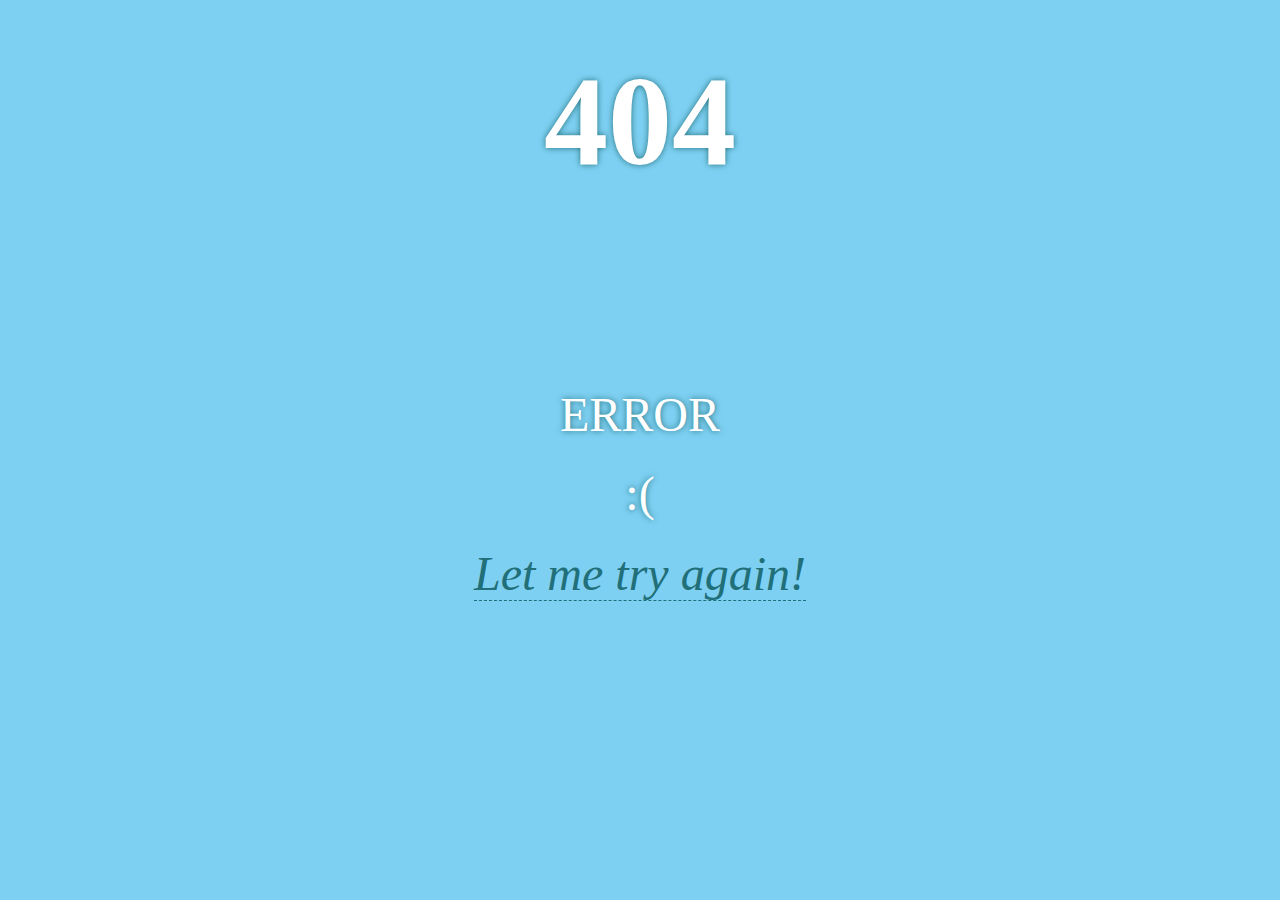
<file: Error 1.html>
<!DOCTYPE html>
<html lang="en">
<head>
    <meta charset="UTF-8">
    <meta name="viewport" content="width=device-width, initial-scale=1.0">
    <title>Document</title>
    <link rel="stylesheet" href="error1.css">
</head>
<div class="wrapper">
    <div class="box">
    <h1>404</h1>
    <p>ERROR</p>
    <p>&#58;&#40;</p>
    <p><a href="home.html">Let me try again!</a></p>
    </div>
    </div>
    </html>
</file>
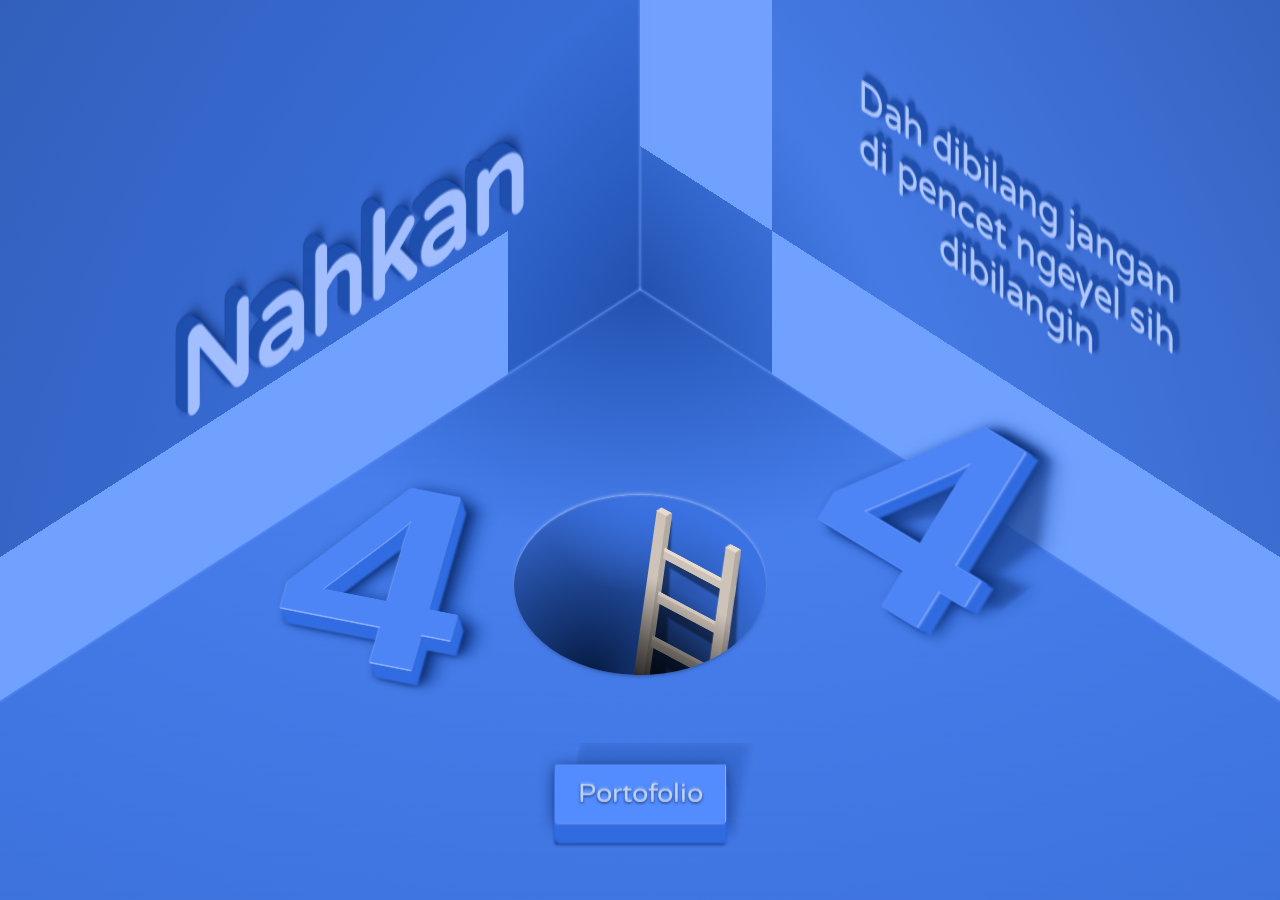
<file: Error dont press.html>
<!DOCTYPE html>
<html lang="en">
<head>
    <meta charset="UTF-8">
    <meta name="viewport" content="width=device-width, initial-scale=1.0">
    <title>404 error</title>
    <link rel="stylesheet" href="error dont.css">
	
</head>
<body>
    
</body>
</html>
<div class="room">
	<div class="cuboid">
		<div class="side"></div>
		<div class="side"></div>
		<div class="side"></div>
	</div>
	<div class="oops">
		<h2>Nahkan</h2>
		<p>Dah dibilang jangan di pencet ngeyel sih dibilangin</p>
	</div>
	<div class="center-line">
		<div class="hole">
			<div class="ladder-shadow"></div>
			<div class="ladder"></div>
		</div>
		<div class="four">4</div>
		<div class="four">4</div>
		<div class="btn">
			<a href="home.html">Portofolio</a>
		</div>
	</div>
</div>
</file>
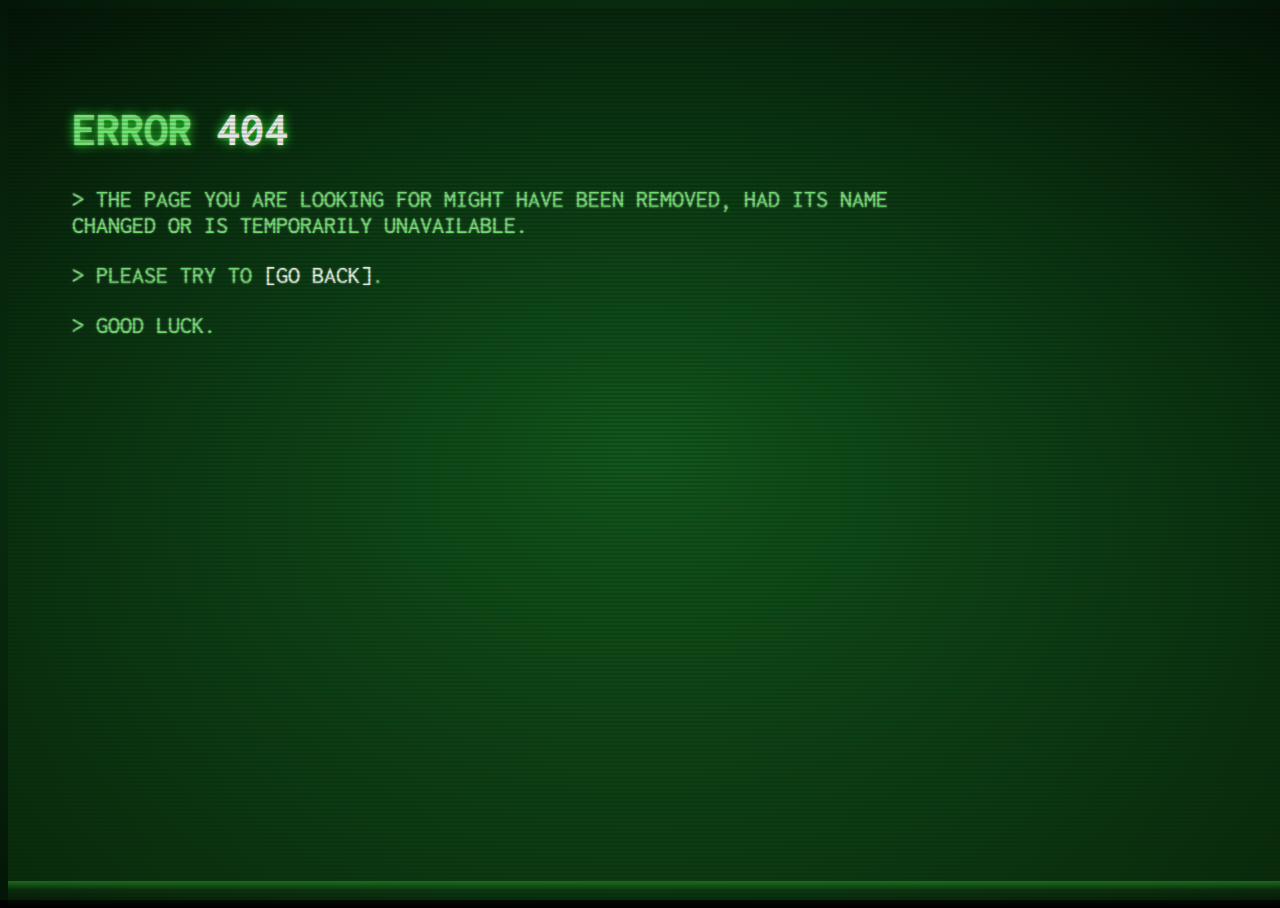
<file: error2.html>
<!DOCTYPE html>
<html lang="en">
<head>
    <meta charset="UTF-8">
    <meta name="viewport" content="width=device-width, initial-scale=1.0">
    <title>ERROR</title>
    <link rel="stylesheet" href="error2.css">
</head>

<div class="noise"></div>
<div class="overlay"></div>
<div class="terminal">
  <h1>Error <span class="errorcode">404</span></h1>
  <p class="output">The page you are looking for might have been removed, had its name changed or is temporarily unavailable.</p>
  <p class="output">Please try to <a href="home.html">go back</a></a>.</p>
  <p class="output">Good luck.</p>
</div>
</html>
</file>
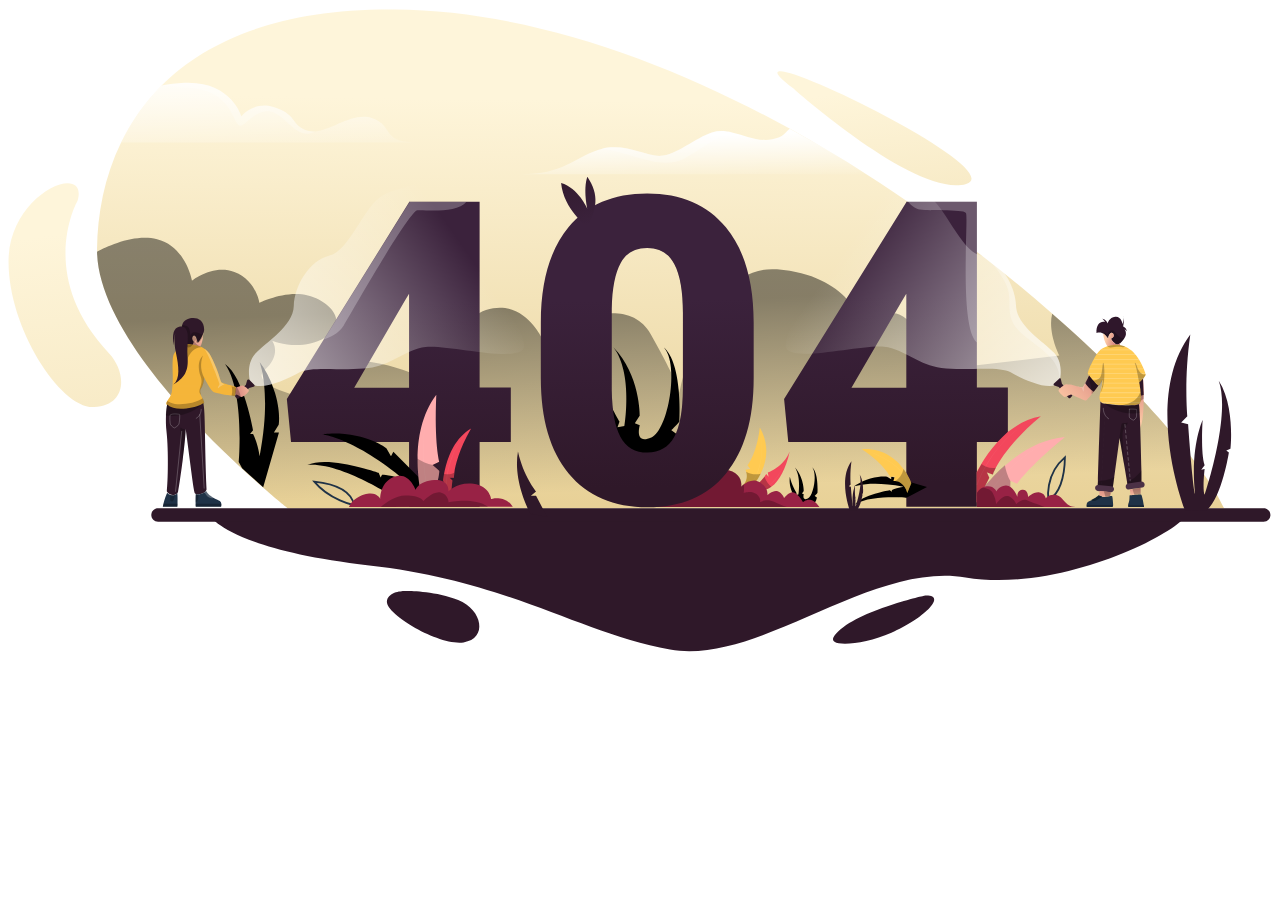
<file: Error3.html>
<!DOCTYPE html>
<html lang="en">
<head>
    <meta charset="UTF-8">
    <meta name="viewport" content="width=device-width, initial-scale=1.0">
    <title>ERROR</title>
<link rel="stylesheet" href="Error3.css">
<link rel="stylesheet" href="Error.js">
</head>

<a target="_blank" href="home.html">
    <div class="container">
    <div class="row">
      <div class="col-sm-12 col-md-12 mt-5 mb-5">
        <svg width="100%" height="auto" viewBox="0 0 636 324" fill="none" xmlns="http://www.w3.org/2000/svg">
  <g id="OBJECTS">
  <g id="Group">
  <path id="Vector" d="M101.3 255.2C101.3 255.2 111.1 272.6 181.8 280.5C252.5 288.4 288.2 314.9 333.1 322.8C378 330.7 433.6 278.5 481.8 286.5C530 294.4 588.2 264.2 592.8 255.2H101.3Z" fill="#2F1829"/>
  <path id="Vector_2" d="M611.9 251.7H601.4L140.8 251.8C140.8 251.8 136.1 248.1 128.9 241.8C125.8 239.1 122.2 235.9 118.3 232.3C116.9 231 115.4 229.6 113.9 228.2C100.2 215.3 83.6 198.2 70.1 180.1C55.9 161 45.1 140.6 44.8 122.6C44.8 122.2 44.8 121.8 44.8 121.4C45 104 48.4 85.1 56.9 67.7C61.9 57.5 68.5 47.8 77.3 39C100.1 16.2 137.1 0.300011 194.5 0.800011C261.4 1.30001 330.8 26.3 393.5 60.8C406.6 68 419.4 75.7 431.9 83.6C441.1 89.5 450.1 95.5 458.8 101.6C483.1 118.6 505.6 136.4 525.5 153.8C570.6 193.1 602.3 230.4 611.9 251.7Z" fill="url(#paint0_linear)"/>
  <path id="Vector_3" opacity="0.45" d="M611.9 251.7H601.4L140.8 251.8C140.8 251.8 136.1 248.1 128.9 241.8C125.8 239.1 122.2 235.9 118.3 232.3C116.9 231 115.4 229.6 113.9 228.2C100.2 215.3 83.6 198.2 70.1 180.1C55.9 161 45.1 140.6 44.8 122.6C50.5 119.6 63.9 113.5 75 116.3C89.5 119.9 92.6 137.2 92.6 137.2C92.6 137.2 103 128.8 113.9 132.8C124.8 136.8 126.5 148.4 126.5 148.4C126.5 148.4 139.4 141.8 150.9 144.6C162.5 147.4 171.8 158.6 159.4 165.9C147.1 173.1 133.3 167.5 132.9 167.4C133.1 167.6 137.9 174.2 129.1 182.2C120.1 190.4 154.6 197.5 154.6 197.5C154.6 197.5 155.9 175.1 179 177.6C202.1 180.1 220.8 192.6 220.8 192.6C220.8 192.6 222 158.3 240.5 152C259 145.7 268.5 165.9 268.5 165.9C268.5 165.9 309.5 139.4 323.4 164.1C337.3 188.8 337.9 193.5 337.9 193.5C337.9 193.5 349.8 128.5 387 131.5C424.2 134.5 431.1 160.3 430.5 162.9C429.9 165.5 441.2 146.2 452.4 156.7C463.6 167.2 470.1 181.8 470.1 181.8L529 174.9C529 174.9 523 163.3 525.4 153.8C570.6 193.1 602.3 230.4 611.9 251.7Z" fill="url(#paint1_linear)"/>
  <path id="Vector_4" d="M431.9 83.6H257.8C279.6 83.6 283.9 75.7 296.8 71.4C297.4 71.2 298 71 298.6 70.9C310.7 67.8 320.6 74.7 328.3 74.4C336.4 74.1 345.3 65.5 354.6 62.5C357.7 61.5 361 61.8 364.3 62.6C370.8 64.1 377.6 67.4 384.5 66.1C390.5 65 391 62.5 393.4 60.8C406.6 68 419.5 75.6 431.9 83.6Z" fill="url(#paint2_linear)"/>
  <path id="Vector_5" d="M206.5 67.7H56.9C61.8 57.7 68.3 48.1 76.9 39.4C77 39.3 77.2 39.1 77.3 39C80.8 38.3 84.6 37.8 88.7 37.6C112.4 36.6 117.4 54.5 117.4 54.5C117.4 54.5 123.6 46.2 134.8 50.2C146 54.2 142.1 59.1 151 61.8C152.2 62.1 153.4 62.2 154.7 62.1C163.2 61.4 173.9 52.1 183.4 55.5C194.4 59.4 187.3 67.7 206.5 67.7Z" fill="url(#paint3_linear)"/>
  <path id="Vector_6" d="M631.8 258.5H75.5C73.6 258.5 72.1 257 72.1 255.1C72.1 253.2 73.6 251.7 75.5 251.7H631.8C633.7 251.7 635.2 253.2 635.2 255.1C635.2 257 633.7 258.5 631.8 258.5Z" fill="#2F1829"/>
  <path id="Vector_7" opacity="0.25" d="M364.4 62.5C354.5 65 343.3 75.8 336 77.4C326.9 79.4 316.3 74.8 306 72.2C302.9 71.4 300.5 71 298.6 70.8C310.7 67.7 320.6 74.6 328.3 74.3C336.4 74 345.3 65.4 354.6 62.4C357.8 61.4 361 61.7 364.4 62.5Z" fill="white"/>
  <path id="Vector_8" opacity="0.25" d="M154.7 62.1C145.8 66.8 141.6 56.2 133.9 52.7C125 48.7 118.7 61.2 116.1 59C113.5 56.9 112.3 47.6 102.2 42.8C96.5 40.1 85.4 39.5 77 39.5C77.1 39.4 77.3 39.2 77.4 39.1C80.9 38.4 84.7 37.9 88.8 37.7C112.5 36.7 117.5 54.6 117.5 54.6C117.5 54.6 123.7 46.3 134.9 50.3C146.1 54.3 142.2 59.2 151.1 61.9C152.2 62.1 153.5 62.2 154.7 62.1Z" fill="white"/>
  <path id="Vector_9" d="M394.9 40.3C394.9 40.3 457.4 96.1 482.1 88.5C507 80.9 351.2 7.20001 394.9 40.3Z" fill="url(#paint4_linear)"/>
  <path id="Vector_10" d="M35 97C35 97 13.7 134.4 50.9 173.8C59.5 182.9 60.5 199.9 43.3 200.8C26.1 201.7 -0.599994 159.8 0.300006 126.1C1.30001 92.4 40.8 77.1 35 97Z" fill="url(#paint5_linear)"/>
  <path id="Vector_11" d="M461 295.7C461 295.7 425 303.6 415.8 315.9C411.3 321.9 429.2 321 444.5 314.4C460.5 307.5 473.6 294.9 461 295.7Z" fill="#2F1829"/>
  <path id="Vector_12" d="M200.2 293.4C200.2 293.4 214.2 293.1 226.5 297.9C238.8 302.7 241.5 317.4 229.2 319.2C217 321 189.1 304.7 190.7 298.1C191.9 293.1 200.2 293.4 200.2 293.4Z" fill="#2F1829"/>
  </g>
  <path id="Vector_13" d="M136.3 213.7L128.4 241.1C125.3 238.4 121.7 235.2 117.8 231.6L116.1 228.4C116.1 228.4 119.1 193.2 109.2 179.1C118.7 185.7 123.3 212.4 123.3 212.4L121.8 214.4H123.3C123.3 214.4 125.7 218.9 126.6 225.5C132.7 193.9 126.8 178.6 126.6 178.1C126.8 178.4 131.6 184.2 134.4 193.8C137.3 203.6 136.2 209.7 136.2 209.7L133.8 213.6H136.3V213.7Z" fill="black"/>
  <g id="Group_2">
  <g id="Group_3">
  <path id="Vector_14" d="M376.1 240.6C376.1 240.6 378.7 238.3 380.6 235.8C380.9 235.4 381.3 234.9 381.5 234.5L382.7 235.9L382.3 233.7C382.3 233.7 390.4 230.9 393.3 223.1C391.5 231.6 388.1 238 384.1 240.9C382.3 242.2 380.5 242.8 378.6 242.7C372.3 242.5 376.1 240.6 376.1 240.6Z" fill="#F3475C"/>
  <g id="Group_4" opacity="0.25">
  <path id="Vector_15" opacity="0.25" d="M393.3 223.1C392.6 225.3 391.8 227.5 390.8 229.6C389.8 231.7 388.7 233.7 387.4 235.6C386.1 237.5 384.5 239.3 382.6 240.6C380.7 242 378.3 242.7 376 242.6C375.9 242.6 375.8 242.5 375.8 242.4C375.8 242.3 375.9 242.2 376 242.2C378.3 242.4 380.5 241.7 382.4 240.4C384.3 239.1 385.9 237.4 387.2 235.5C388.6 233.6 389.7 231.6 390.7 229.5C391.7 227.5 392.5 225.3 393.3 223.1Z" fill="white"/>
  </g>
  <path id="Vector_16" opacity="0.25" d="M376.1 240.6C376.1 240.6 378.7 238.3 380.6 235.8C381.4 238.2 383.1 240 384.1 240.9C382.3 242.2 380.5 242.8 378.6 242.7C372.3 242.5 376.1 240.6 376.1 240.6Z" fill="black"/>
  </g>
  <path id="Vector_17" d="M313.5 225.2C313.5 225.2 294.9 207.7 297.9 184.4C299.8 195.2 307.7 208.1 307.7 208.1L306.7 211L310.2 210.3C310.2 210.3 314.6 183.7 304.7 170.8C318.1 184.6 317.9 205.1 317.9 205.1L315.4 208.9L317.9 210C317.9 210 315 220 323.7 216.1C332.4 212.3 337.9 179.2 330 170.8C339.4 178.9 337.9 206.8 337.9 207.7C337.9 208.6 333.8 212.4 333.8 212.4L336.9 214.7C336.9 214.7 335 233.6 313.5 225.2Z" fill="black"/>
  <path id="Vector_18" d="M398.8 250C398.8 250 392.3 243.9 393.4 235.8C394.1 239.6 396.8 244 396.8 244L396.5 245L397.7 244.8C397.7 244.8 399.2 235.5 395.8 231.1C400.4 235.9 400.4 243 400.4 243L399.5 244.3L400.4 244.7C400.4 244.7 399.4 248.2 402.4 246.8C405.4 245.5 407.3 234 404.6 231.1C407.9 233.9 407.3 243.6 407.3 243.9C407.3 244.2 405.9 245.5 405.9 245.5L407 246.3C406.9 246.4 406.3 253 398.8 250Z" fill="black"/>
  <g id="Group_5">
  <path id="Vector_19" d="M374 241.1L368.7 241.5C372.5 238.1 371.9 234.8 371.4 233.3C371.2 232.8 371 232.4 371 232.4L373.5 232L372.1 230.1C372.1 230.1 376.6 224.9 378.3 211.1C383.6 220.4 381.5 228.8 378.7 234.3C376.6 238.6 374 241.1 374 241.1Z" fill="#FFCA51"/>
  <g id="Group_6" opacity="0.25">
  <path id="Vector_20" opacity="0.25" d="M378.3 211.1C378.9 213.7 379.2 216.3 379.3 218.9C379.4 221.5 379.4 224.2 379 226.8C378.6 229.4 378 232 377 234.4C376 236.8 374.5 239.1 372.7 241.1C372.6 241.2 372.5 241.2 372.4 241.1C372.3 241 372.3 240.9 372.4 240.8C374.2 238.9 375.6 236.7 376.7 234.3C377.7 231.9 378.4 229.3 378.8 226.8C379.2 224.2 379.3 221.6 379.2 219C379.1 216.3 378.9 213.7 378.3 211.1Z" fill="white"/>
  </g>
  <path id="Vector_21" opacity="0.25" d="M374 241.1L368.7 241.5C372.5 238.1 371.9 234.8 371.4 233.3C374.2 235 377 234.8 378.7 234.3C376.6 238.6 374 241.1 374 241.1Z" fill="black"/>
  </g>
  <path id="Vector_22" d="M408.3 251.1H323L336.7 240C336.7 240 354.9 230.6 362.5 232.6C370.1 234.5 368.9 240.9 368.9 240.9C368.9 240.9 369.4 240.4 370.1 239.8C371.8 238.5 375 236.7 378.2 238.6C382.8 241.4 382.1 245 382.1 245.2C382.2 245.1 385 242.4 387.3 243.2C389.6 244.1 390.5 246.6 390.5 246.6C390.5 246.6 393.5 242.5 396 244C398.5 245.5 400 248.6 400 248.6C400 248.6 404 244.6 408.3 251.1Z" fill="#982245"/>
  <path id="Vector_23" opacity="0.25" d="M391.9 251.1H323.1L336.8 240C336.8 240 355 230.6 362.6 232.6C370.2 234.5 369 240.9 369 240.9C369 240.9 369.5 240.4 370.2 239.8C370.4 241.2 370.4 242.6 370.2 244C370.2 244 374.1 242.5 376.6 244.6C379.1 246.7 378.4 248.6 378.4 248.6C378.4 248.6 381.8 246.6 385.7 248.6C386.8 249.3 389.3 250.2 391.9 251.1Z" fill="black"/>
  </g>
  <g id="Group_7">
  <path id="Vector_24" d="M237.3 191.1V97.5H201.8V97.8L159 166.6L140.3 196.7L142.4 218.4H201.8V251H237.3V218.4H253V191H237.3V191.1ZM201.8 191.1H174.2L199.6 147.4L201.8 143.8V191.1Z" fill="url(#paint6_linear)"/>
  
  <path id="Vector_26" d="M487.5 191.1V97.5H452V97.8L390.5 196.7L392.6 218.4H452V251H487.5V218.4H503.1V191H487.5V191.1ZM452 191.1H424.4L449.8 147.4L452 143.8V191.1V191.1Z" fill="url(#paint8_linear)"/>
  <path id="Vector_27" opacity="0.25" d="M230.7 97.5C225.9 103.6 209.6 101.4 206 101.8C201.8 102.2 172.9 153.1 169 159.6C166.4 163.8 161.9 165.8 159.1 166.7L201.9 97.9V97.6H230.7V97.5Z" fill="white"/>
  <path id="Vector_28" opacity="0.25" d="M487.5 97.5V168.3C478.4 160.7 483.4 104.9 482 103.1C480.5 101.1 461.5 102.4 458 101.3C455.7 100.6 453.8 98.6 452.8 97.4H487.5V97.5Z" fill="white"/>
  <path id="Vector_29" opacity="0.25" d="M329.1 232.4C300.5 233.7 303.8 192.4 303.8 192.4C304 202.9 305.4 210.6 308.1 215.6C311 220.9 315.6 223.6 321.8 223.6C327.8 223.6 332.3 221 335.2 215.8C338.1 210.6 339.6 202.5 339.6 191.5V153.5C339.6 142.5 338.2 134.2 335.3 128.8C332.4 123.3 327.8 120.6 321.6 120.6C321.6 120.6 339.3 118.4 346.6 144.7C353.8 171 357.8 231.1 329.1 232.4Z" fill="black"/>
  
  </g>
    <g id="zero">
      <path id="Vector_25" d="M361.2 110.3C351.9 99 338.7 93.3 321.6 93.3C304.6 93.3 291.4 98.9 282.1 110.2C272.8 121.5 268.1 137.4 268.1 158.2V186.3C268.1 206.9 272.8 222.9 282.1 234.2C291.5 245.5 304.7 251.2 321.8 251.2C338.7 251.2 351.9 245.6 361.2 234.3C370.5 223 375.2 207.1 375.2 186.3V158.3C375.2 137.6 370.5 121.6 361.2 110.3ZM303.8 151.3C304 141 305.5 133.4 308.3 128.3C311.1 123.2 315.5 120.7 321.6 120.7C327.9 120.7 332.4 123.4 335.3 128.9C338.2 134.4 339.6 142.6 339.6 153.6V191.6C339.5 202.6 338.1 210.7 335.2 215.9C332.3 221.1 327.8 223.7 321.8 223.7C315.5 223.7 311 221 308.1 215.7C305.4 210.7 303.9 202.9 303.8 192.5C303.8 191.9 303.8 191.2 303.8 190.6V151.3V151.3Z" fill="url(#paint7_linear)"/>
      <path id="Vector_30" d="M291.5 110.1C291.5 110.1 279.6 101.5 278.3 88.1C286.9 90.5 291.5 101 291.5 101C291.5 101 289.3 91.4 291.5 84.9C297.8 94.1 296.1 101.6 291.5 110.1Z" fill="url(#paint9_linear)"/>
    </g>
  <g id="Group_8">
  <g id="Group_9">
  <path id="Vector_31" d="M569.9 241.4V244.7C569.3 244.6 567.9 244.7 566.7 244.9C565.9 245 565.2 245 564.8 245.1L564.5 242.3L565.8 242.1L569.9 241.4Z" fill="url(#paint10_linear)"/>
  <g id="handboy">
  <path id="Vector_32" d="M529.1 188C529.1 188 529.2 188.3 528.8 188.7C528.5 189 528 189.3 527.1 189.7C521.7 191.8 510.6 186.7 504.5 183.3C498.5 179.9 481.3 182.7 469.7 181.1C458.1 179.5 453.2 173.3 442.8 170.7C432.4 168.1 393.6 179.3 391.4 170.6C389.2 161.9 432.8 77.2 436.6 83.1C440.3 89 453.2 89.4 462.3 94.1C471.4 98.8 479.1 122.1 489.2 124.4C490.6 124.7 491.9 125.2 493.2 125.9C501.2 130.2 507 140.9 507.2 149.7C507.4 159.9 521.4 168.1 526.5 173.6C531.5 179.2 529.1 188 529.1 188Z" fill="url(#paint11_linear)"/>
  <path id="Vector_33" opacity="0.25" d="M529.1 188C529.1 188 529.2 188.3 528.8 188.7C530.6 177.5 520.3 172.2 510.8 164.4C501.1 156.3 505.2 150.2 503.2 141.9C502 137 497 130.5 493.2 126C501.2 130.3 507 141 507.2 149.8C507.4 160 521.4 168.2 526.5 173.7C531.5 179.2 529.1 188 529.1 188Z" fill="white"/>
  <path id="Vector_34" d="M528.9 186.5L526.3 188.9C525.9 189.2 526.1 189.8 526.5 190L528.7 190.7L533.7 196.2C533.9 196.4 534.3 196.5 534.5 196.2L535.3 195.4C535.5 195.2 535.6 194.8 535.3 194.6L530.3 189.1L529.8 186.9C529.8 186.3 529.2 186.1 528.9 186.5Z" fill="#2F1829"/>
  <path id="Vector_35" d="M548.7 190C548 190.9 547.2 192 546.3 193.1C546 193.5 545.6 193.9 545.3 194.3C543.9 196 542.7 197.4 542.3 197.5C541.3 197.7 535.7 194.5 534.9 194.5C534.1 194.5 532.2 195.9 531.7 195.7C531.2 195.6 528.5 193.1 528.6 192.4C528.7 191.8 531.1 189.6 532.3 189.3C532.6 189.2 533.4 189.3 534.3 189.5H534.4C536.7 190 540.1 191.1 540.6 190.8C540.9 190.7 541.4 189.8 542 188.7C542.2 188.3 542.4 187.9 542.6 187.5C542.9 187 543.1 186.5 543.4 186C543.6 185.5 543.8 185.1 544 184.8C544.5 185.6 545.3 186.6 546.2 187.5C547.2 188.8 548.2 189.8 548.7 190Z" fill="url(#paint12_linear)"/>
  </g>
  <path id="Vector_36" d="M571.4 196.6C571.4 198.4 571.4 200.2 571.3 201.6C570.9 207.3 570.4 211.9 568.5 212C566.6 212.1 566.2 196.7 566.3 195.8C566.3 195.6 566.3 195.2 566.4 194.7C566.5 193 566.5 190 566.5 188.7C566.5 188.4 566.5 188.2 566.5 188.1L566.9 187.9L571.1 185.2C571.1 185.2 571.3 188.8 571.5 193C571.5 193.6 571.5 194.1 571.5 194.7C571.4 195.3 571.4 195.9 571.4 196.6Z" fill="url(#paint13_linear)"/>
  <path id="Vector_37" opacity="0.25" d="M571.4 196.6C570.4 197.4 568.8 198.5 567.2 198.6C564.6 198.7 568.4 193.2 569.3 193.1C569.6 193.1 570.4 193 571.3 193C571.3 193.6 571.3 194.1 571.3 194.7C571.4 195.3 571.4 195.9 571.4 196.6Z" fill="black"/>
  <path id="Vector_38" d="M571.4 194.7C570.3 195.1 568.9 195.3 567 194.9C566.7 194.8 566.5 194.8 566.3 194.6C564.7 193.7 565.3 191 566.4 188.6C566.5 188.3 566.7 188 566.8 187.8L571 185.1C571 185.1 571.3 189.8 571.4 194.7Z" fill="#2F1829"/>
  <path id="Vector_39" d="M562.5 164.2C562.4 164.8 562.2 165.5 561.7 166.2C561.2 167.1 560.4 168 559.7 168.6C559.1 169 558.6 169.3 558.2 169.3C556.9 169.1 555.2 166.9 555.1 166.5C555.1 166.1 556.5 165.9 556.4 164.7C556.2 163.5 555.4 163.3 554.9 163.5C554.3 163.7 553.6 165 553.6 166.2C553.2 166.1 552.5 164.7 551.1 163.8C550.7 163.6 550.3 163.4 549.8 163.3C549.2 163.2 548.5 163.2 547.7 163.5C547.3 159.1 550 157.2 552 158C552 158 551.3 156.5 550.2 156.2C552.7 156.6 553.3 158.7 553.3 158.7C553.3 158.7 554 155.8 557.1 155.4C560.2 155 560.8 159.1 560.8 159.1C560.8 159.1 561.5 157.1 561.2 155.9C561.8 157.5 561.1 160.2 561.1 160.2C561.1 160.2 562.6 160.6 563 162.6C561.7 161.6 561.7 161.7 561.7 161.7C561.7 161.7 562.6 162.3 562.5 164.2Z" fill="#2F172B"/>
  <path id="Vector_40" d="M559.7 168.5C559.5 169.2 559.2 169.8 559.1 170.1C558.8 170.7 555.6 173.4 553.3 170.3C551.4 167.7 551.1 164.7 551.1 163.8C552.5 164.6 553.2 166.1 553.6 166.2C553.6 165 554.3 163.8 554.9 163.5C555.5 163.3 556.2 163.5 556.4 164.7C556.6 165.9 555.1 166.1 555.1 166.5C555.1 166.9 556.8 169.1 558.2 169.3C558.6 169.2 559.1 169 559.7 168.5Z" fill="url(#paint14_linear)"/>
  <path id="Vector_41" d="M561.3 155.6C561.2 155.4 561.2 155.3 561.1 155.2C561.2 155.3 561.2 155.5 561.3 155.6Z" fill="#2F172B"/>
  <path id="Vector_42" d="M572.4 184.6C572.1 185.2 571.7 185.7 571.4 186.2C571.3 186.3 571.2 186.5 571.1 186.6C570.1 187.8 569.2 188.5 569.2 188.5C569.2 188.5 569.2 188.5 569.2 188.6C569.2 188.7 569.2 188.8 569.3 189C569.4 189.4 569.5 190.1 569.6 191C569.6 191.1 569.6 191.3 569.7 191.4C569.8 191.8 569.8 192.2 569.8 192.6C569.8 192.8 569.9 193.1 569.9 193.3C569.9 193.4 569.9 193.6 569.9 193.7C570 194.4 570 195 570 195.7C570 195.8 570 196 570 196.1C570 196.9 569.9 197.6 569.8 198.1C569.8 198.3 569.7 198.4 569.7 198.5C569.6 198.7 569.6 198.8 569.5 198.9C569.4 199 569.2 199.1 569 199.2C567.5 199.9 563.7 199.9 559.8 199.7C556.5 199.5 553.2 199.2 551.5 198.9C551 198.8 550.6 198.7 550.3 198.5C550.1 198.4 549.9 198.2 549.8 198.1C549.7 198 549.6 197.9 549.6 197.8C549.3 197.3 549.2 196.8 549.2 196.1C549.2 196 549.2 195.8 549.2 195.7C549.3 195.1 549.4 194.5 549.5 193.8V193.7C549.5 193.6 549.6 193.4 549.6 193.3C549.8 192.6 550 192 550.1 191.3C550.1 191.2 550.1 191.1 550.2 191V190.9C550.4 190.1 550.5 189.4 550.5 188.9C550.5 188.7 550.5 188.6 550.6 188.5C550.7 187.2 550.6 186.8 550.6 186.8C550.6 186.8 550.3 187.6 549.8 188.5C549.7 188.6 549.6 188.8 549.6 188.9C549.3 189.4 548.9 189.9 548.7 189.9C548.7 189.9 548.6 189.9 548.5 189.9C548.2 189.8 547.8 189.4 547.3 188.9C547.2 188.8 547 188.6 546.9 188.5C546.6 188.2 546.3 187.9 546 187.5C545.7 187.2 545.4 186.8 545.1 186.5C545 186.4 544.9 186.2 544.8 186.1C544.4 185.6 544.1 185.2 543.8 184.8C543.6 184.5 543.5 184.3 543.4 184.1C543.3 184 543.3 183.9 543.3 183.8V183.7C543.4 183.4 543.6 182.6 543.9 181.7C544 181.6 544 181.4 544.1 181.3C544.3 180.7 544.6 180 545 179.3C545.1 179.2 545.1 179 545.2 178.9C545.5 178.3 545.9 177.6 546.2 176.9C546.3 176.8 546.4 176.6 546.4 176.5C546.8 175.8 547.2 175.1 547.6 174.5C547.7 174.4 547.8 174.2 547.9 174.1C548.5 173.3 549 172.6 549.6 172.1C549.8 171.9 549.9 171.8 550.1 171.7C550.2 171.6 550.3 171.6 550.4 171.5C551.2 171 552 170.6 552.8 170.3C555.5 169.3 557.8 169.4 557.8 169.4C559.1 169.4 560.4 169.7 561.7 170.2C562.6 170.6 563.5 171.1 564.4 171.7C564.6 171.8 564.8 172 565 172.1C565.7 172.7 566.4 173.3 567 174.1C567.1 174.2 567.2 174.4 567.4 174.5C567.9 175.1 568.4 175.8 568.8 176.5C568.9 176.6 569 176.8 569.1 176.9C569.5 177.5 569.8 178.2 570.2 178.9C570.3 179 570.3 179.2 570.4 179.3C570.7 179.9 571 180.6 571.3 181.3C571.4 181.4 571.4 181.6 571.5 181.7C571.7 182.3 572 183 572.2 183.7C572.2 183.8 572.3 184 572.3 184.1C572.4 184.3 572.4 184.5 572.4 184.6Z" fill="#FFCA51"/>
  <g id="Group_10">
  <path id="Vector_43" opacity="0.25" d="M565.2 172.2H549.9C550.1 172 550.2 171.9 550.4 171.8H564.6C564.8 171.9 565 172 565.2 172.2Z" fill="white"/>
  <path id="Vector_44" opacity="0.25" d="M567.6 174.6H548C548.1 174.5 548.2 174.3 548.3 174.2H567.3C567.3 174.3 567.4 174.4 567.6 174.6Z" fill="white"/>
  <path id="Vector_45" opacity="0.25" d="M569.2 177H546.4C546.5 176.9 546.6 176.7 546.6 176.6H569C569.1 176.7 569.1 176.8 569.2 177Z" fill="white"/>
  <path id="Vector_46" opacity="0.25" d="M570.5 179.4H545.2C545.3 179.3 545.3 179.1 545.4 179H570.3C570.4 179.1 570.4 179.2 570.5 179.4Z" fill="white"/>
  <path id="Vector_47" opacity="0.25" d="M571.5 181.8H544.2C544.3 181.7 544.3 181.5 544.4 181.4H571.4C571.4 181.5 571.5 181.7 571.5 181.8Z" fill="white"/>
  <path id="Vector_48" opacity="0.25" d="M572.3 184.2H543.6C543.5 184.1 543.5 184 543.5 183.9V183.8H572.2C572.2 183.9 572.3 184 572.3 184.2Z" fill="white"/>
  <path id="Vector_49" opacity="0.25" d="M571.4 186.2C571.3 186.3 571.2 186.5 571.1 186.6H545.4C545.3 186.5 545.2 186.3 545.1 186.2H571.4Z" fill="white"/>
  <path id="Vector_50" opacity="0.25" d="M547.1 188.6H550C549.9 188.7 549.8 188.9 549.8 189H547.5C547.4 188.9 547.3 188.7 547.1 188.6Z" fill="white"/>
  <path id="Vector_51" opacity="0.25" d="M569.3 189H550.7C550.7 188.8 550.7 188.7 550.8 188.6H569.3C569.3 188.7 569.3 188.8 569.3 189Z" fill="white"/>
  <path id="Vector_52" opacity="0.25" d="M569.7 191.4H550.3C550.3 191.3 550.3 191.2 550.4 191.1V191H569.7C569.7 191.1 569.7 191.3 569.7 191.4Z" fill="white"/>
  <path id="Vector_53" opacity="0.25" d="M570 193.8H549.7C549.7 193.7 549.8 193.5 549.8 193.4H570C569.9 193.6 570 193.7 570 193.8Z" fill="white"/>
  <path id="Vector_54" opacity="0.25" d="M570.1 195.8C570.1 195.9 570.1 196.1 570.1 196.2H549.3C549.3 196.1 549.3 195.9 549.3 195.8H570.1Z" fill="white"/>
  <path id="Vector_55" opacity="0.25" d="M569.9 198.2C569.9 198.4 569.8 198.5 569.8 198.6H550.5C550.3 198.5 550.1 198.3 550 198.2H569.9Z" fill="white"/>
  </g>
  <path id="Vector_56" d="M570.3 238.7C569.4 239.3 563.3 239.9 563.3 239.9L563.1 238.8L562 232.1L559.3 216.4L556.6 236.1L555.8 241.9C555.8 241.9 548.3 242.3 548.3 240.5C548.3 240.3 548.3 239.5 548.4 238.2C548.6 230.2 549.5 203.9 549.7 198C550 198.6 550.7 199 551.7 199.1C551.8 199.1 551.9 199.1 552 199.1C555.8 199.7 566.5 200.6 569.1 199.4C569.2 200.4 569.3 201.9 569.4 203.8C569.8 211.4 570.1 225.2 570.3 232.9C570.3 236.4 570.3 238.7 570.3 238.7Z" fill="#2F1829"/>
  <path id="Vector_57" opacity="0.25" d="M562 232.1L559.3 216.4C559.3 216.4 560 210.1 560.3 209.3C560.6 208.6 562.5 209.1 563.3 208.6C563.7 209.6 561 211 560.8 214.3C560.7 216.6 561.5 226.7 562 232.1Z" fill="black"/>
  <path id="Vector_58" opacity="0.25" d="M551.1 201.4C551.1 201.4 550.9 205 553.8 206.7" stroke="white" stroke-width="0.4635" stroke-miterlimit="10" stroke-linecap="round" stroke-linejoin="round"/>
  <g id="Group_11" opacity="0.25">
  <g id="Group_12" opacity="0.25">
  <path id="Vector_59" opacity="0.25" d="M551.8 206.2L551.7 206.9" stroke="white" stroke-width="0.4635" stroke-linecap="round" stroke-linejoin="round"/>
  <path id="Vector_60" opacity="0.25" d="M551.7 208.2L550.3 238" stroke="white" stroke-width="0.4635" stroke-linecap="round" stroke-linejoin="round" stroke-dasharray="1.39 1.39"/>
  <path id="Vector_61" opacity="0.25" d="M550.2 238.7V239.4" stroke="white" stroke-width="0.4635" stroke-linecap="round" stroke-linejoin="round"/>
  </g>
  </g>
  <path id="Vector_62" opacity="0.25" d="M562 209.6L564.7 237.9" stroke="white" stroke-width="0.4635" stroke-miterlimit="10" stroke-linecap="round" stroke-linejoin="round" stroke-dasharray="1.39 1.39"/>
  <path id="Vector_63" opacity="0.25" d="M564.3 201.9C564.3 201.9 564 205.4 564.3 206C564.6 206.7 565.9 207.2 566.2 207.4C566.5 207.5 567.7 206.4 567.8 205.7C567.9 205 567.9 202 567.9 202C567.9 202 565.7 201.6 564.3 201.9Z" stroke="white" stroke-width="0.4635" stroke-miterlimit="10" stroke-linecap="round" stroke-linejoin="round"/>
  <path id="Vector_64" opacity="0.25" d="M570.3 238.7C569.4 239.3 563.3 239.9 563.3 239.9L563.1 238.8C564.9 237.8 568.4 235.6 570.2 232.9C570.3 236.4 570.3 238.7 570.3 238.7Z" fill="black"/>
  <path id="Vector_65" d="M570.7 241.3L569.9 241.4L564.5 242.2L564.1 242.3C563.3 242.4 562.6 241.9 562.4 241.1V241C562.3 240.2 562.8 239.5 563.6 239.3L570.2 238.3C571 238.2 571.7 238.7 571.9 239.5V239.6C572 240.4 571.5 241.2 570.7 241.3Z" fill="#4C3146"/>
  <path id="Vector_66" opacity="0.25" d="M556.7 236L555.9 241.8C555.9 241.8 548.4 242.2 548.4 240.4C548.4 240.2 548.4 239.4 548.5 238.1C550.2 238 554.3 237.5 556.7 236Z" fill="black"/>
  <path id="Vector_67" d="M556.5 242.2V242.3C556.4 243.1 555.7 243.7 554.9 243.6L549.2 243.1L548.3 243C547.5 242.9 546.9 242.2 547 241.4V241.3C547.1 240.5 547.8 239.9 548.6 240L555.2 240.6C556 240.7 556.6 241.4 556.5 242.2Z" fill="#4C3146"/>
  <path id="Vector_68" opacity="0.25" d="M569.4 203.8C560.2 205 554 200.8 551.9 199.1C555.7 199.7 566.4 200.6 569 199.4C569.2 200.4 569.3 201.9 569.4 203.8Z" fill="black"/>
  <path id="Vector_69" opacity="0.25" d="M550.4 191.1C551.1 187.8 550.8 186.9 550.8 186.9C550.8 186.9 549.6 189.9 548.9 190C548.6 190 547.4 188.9 546.2 187.6C547.2 187.3 548.7 186.8 549.5 185.9C550.7 184.5 550.6 178.5 551.1 178.5C551.6 178.5 552.7 189.6 549.6 193.9C549.9 193 550.2 192 550.4 191.1Z" fill="black"/>
  <path id="Vector_70" opacity="0.25" d="M572.4 184.6C571 187.2 569.2 188.5 569.2 188.5C569.2 188.5 567.6 179.9 567.1 179.1C566.7 178.4 567.3 177.8 568.2 180.7C568.9 183 570.7 184.7 572.3 184.3C572.4 184.3 572.4 184.4 572.4 184.6Z" fill="black"/>
  <path id="Vector_71" opacity="0.25" d="M569.5 199.1C569.4 199.2 569.2 199.3 569 199.4C567.5 200.1 563.7 200.1 559.8 199.9C562.4 199.6 568.7 198.2 569.8 192.7C570.1 195.2 570.3 198.2 569.5 199.1Z" fill="black"/>
  <path id="Vector_72" opacity="0.25" d="M562 170.2C561.7 170.6 561.1 170.8 560.1 170.6C558.2 170.2 555.7 171 554.5 170.8C553.8 170.7 553.4 170.5 553.1 170.3C555.8 169.3 558.1 169.4 558.1 169.4C559.4 169.4 560.7 169.7 562 170.2Z" fill="black"/>
  <path id="Vector_73" d="M548.7 190C548 190.9 547.2 192 546.3 193.1C544.4 192 542.9 190 542 188.8C542.8 187.4 543.6 185.7 544 184.9C544.5 185.7 545.3 186.7 546.2 187.6C547.2 188.8 548.2 189.8 548.7 190Z" fill="#2F1829"/>
  <path id="Vector_74" opacity="0.25" d="M548.7 190C548 190.9 547.2 192 546.3 193.1C546 193.5 545.6 193.9 545.3 194.3C545.4 190.8 544.2 187.7 543.5 186.1C543.7 185.6 543.9 185.2 544.1 184.9C544.6 185.7 545.4 186.7 546.3 187.6C547.2 188.8 548.2 189.8 548.7 190Z" fill="black"/>
  <path id="Vector_75" opacity="0.25" d="M542.7 187.6C542.7 188.6 541.7 190.1 541.5 190.5C541.2 191 541.4 193.3 541.1 193C540.8 192.7 540.7 191.6 540.3 191.2C539.9 190.9 535.3 189.7 534.5 189.5C536.8 190 540.2 191.1 540.7 190.8C541 190.7 541.5 189.8 542.1 188.7C542.3 188.5 542.5 188.1 542.7 187.6Z" fill="white"/>
  <path id="Vector_76" opacity="0.25" d="M561.7 166.2C561.2 167.1 560.4 168 559.7 168.6C559.1 169 558.6 169.3 558.2 169.3C556.9 169.1 555.2 166.9 555.1 166.5C555.1 166.1 556.5 165.9 556.4 164.7C556.2 163.5 555.4 163.3 554.9 163.5C554.3 163.7 553.6 165 553.6 166.2C553.2 166.1 552.5 164.7 551.1 163.8C550.7 163.6 550.3 163.4 549.8 163.3C550.5 163.2 551.4 163.2 551.9 163.4C553.1 163.9 553.2 164.4 553.2 164.4C553.2 164.4 553.4 162.6 555.4 162.2C557.1 161.9 558.4 166.5 561.7 166.2Z" fill="black"/>
  <path id="Vector_77" d="M555.9 251.1H542.8C542.8 251.1 542.7 250.7 542.7 250.2C542.7 249.5 542.9 248.6 544 248.2C544.4 248 544.8 247.9 545.2 247.7C546.8 246.9 548.6 245.9 548.9 245.3C548.9 245.3 549 245.3 549.2 245.4C549.5 245.5 550.1 245.8 550.8 246C551.1 246.1 551.4 246.1 551.7 246.1C552.4 246.1 553.9 245.7 554.8 245.6C555.2 245.5 555.5 245.5 555.6 245.7C555.8 246 556 248.7 556.1 250.2C555.8 250.7 555.9 251.1 555.9 251.1Z" fill="#1F3247"/>
  <path id="Vector_78" d="M554.9 243.6C554.8 244.2 554.7 244.9 554.5 245.5C553.8 245.6 552.9 245.8 552.2 245.9C551.9 245.9 551.7 246 551.5 246C550.7 246 549.6 245.5 549.1 245.3C549.1 244.6 549.2 243.7 549.2 243L551.5 243.2L554.9 243.6Z" fill="url(#paint15_linear)"/>
  <path id="Vector_79" d="M571.6 251.1H563.7C563.7 251.1 563.6 250.7 563.6 250.2C563.6 249.8 563.7 249.4 563.9 248.9C564.5 247.6 564.2 245.6 564.4 245.2C564.4 245.2 564.5 245.2 564.8 245.2C565.9 245.1 569 244.8 569.9 244.8C570 244.8 570 244.8 570.1 244.8C570.6 245 571.2 248.4 571.5 250.2C571.6 250.6 571.6 250.9 571.6 251.1Z" fill="#1F3247"/>
  <path id="Vector_80" opacity="0.25" d="M555.8 250.1C555.8 250.7 555.9 251 555.9 251H542.8C542.8 251 542.7 250.6 542.7 250.1H555.8Z" fill="black"/>
  <path id="Vector_81" opacity="0.25" d="M571.6 251.1H563.7C563.7 251.1 563.6 250.7 563.6 250.2H571.5C571.6 250.6 571.6 250.9 571.6 251.1Z" fill="black"/>
  <path id="Vector_82" d="M550.6 245.9C549.4 246.7 547.1 248.1 546.3 248.1C545.7 248.1 545.3 247.8 545 247.6C546.6 246.8 548.4 245.8 548.7 245.2C548.7 245.2 548.8 245.2 549 245.3C549.4 245.5 550 245.7 550.6 245.9Z" fill="#122230"/>
  <path id="Vector_83" opacity="0.25" d="M554.9 243.6C554.8 244.2 554.7 244.9 554.5 245.5C553.8 245.6 552.9 245.8 552.2 245.9L551.4 243.2L554.9 243.6Z" fill="black"/>
  <path id="Vector_84" opacity="0.25" d="M569.9 241.4V244.7C569.3 244.6 567.9 244.7 566.7 244.9L565.8 242.1L569.9 241.4Z" fill="black"/>
  </g>
  </g>
  <g id="Group_13">
  <g id="Group_14">
  <path id="Vector_85" d="M98.3 163.3C98.3 163.3 98.2 164.3 98.1 165.5C97.9 167.1 97.5 169.2 96.8 170.2C96.8 170.2 96.8 170.3 96.7 170.3C95.6 171.7 93.6 171.4 92.6 169.6C93.2 168.8 93.5 167.9 93.1 167.5C92.3 166.7 92.5 164.4 93.7 164.7C94.9 165 95.1 168.2 95.5 168.1C95.8 168.2 97.6 165.3 98.3 163.3Z" fill="url(#paint16_linear)"/>
  <path id="Vector_86" d="M98.7 161.9C98.7 162.2 98.6 162.7 98.4 163.3C98.3 163.6 98.1 164 98 164.3C97.2 166.1 95.9 168.1 95.6 168.2C95.2 168.3 95 165 93.8 164.8C92.6 164.5 92.4 166.8 93.2 167.6C93.6 168 93.3 168.9 92.7 169.7C92 170.5 91 171.1 89.9 170.4C87.9 169.2 87.5 161.4 87.5 160.8C87.5 160.8 87.5 160.3 87.6 159.6C87.8 158.6 88.5 157.4 90.2 156.6C93.2 155.3 98.7 155.6 98.7 161.9Z" fill="#2F1829"/>
  <path id="Vector_87" d="M114.4 194.3C114.4 194.4 114.4 194.5 114.3 194.5C114.2 194.9 114.1 195.1 114 195.1C113.9 195.1 113.3 195.1 112.4 195C111.2 194.8 109.4 194.6 107.8 194.3C105.8 193.9 104 193.5 103.4 193.2C102.9 192.9 102.1 191.9 101.3 190.7C101.1 190.4 100.9 190.1 100.7 189.7C99.7 188.1 98.9 186.5 98.7 186.1C98.7 186 98.6 186 98.6 186C98.6 186 98.6 186 98.6 186.1C98.6 186.5 98.4 188.1 97.9 189.7C97.8 190 97.7 190.4 97.5 190.7C97.4 191 97.2 191.3 97 191.5C96.5 192.3 96.6 193.3 96.9 194.3C96.9 194.4 97 194.5 97 194.7C97.1 194.9 97.2 195.1 97.3 195.3C97.5 195.7 97.6 196 97.8 196.3C98.3 197.3 98.7 198.2 98.6 198.7C98.6 198.8 98.5 198.8 98.4 198.9C98.3 199 98.3 199 98.2 199.1C97.9 199.3 97.3 199.6 96.6 199.9C92.7 201.5 83.9 203.4 80.1 199.9C80 199.8 80 199.8 79.9 199.7C79.7 199.4 79.6 199.2 79.6 198.9C79.6 198.5 79.8 198.2 80.1 197.7C80.5 197 81.2 196.3 81.7 195.2C81.9 194.9 82 194.6 82.1 194.2C82.3 193.7 82.5 193.1 82.5 192.4C82.6 191.8 82.6 191.1 82.7 190.5C82.7 190.2 82.8 189.8 82.8 189.5C82.9 188.2 82.9 187 82.9 185.9C82.9 185.6 82.9 185.2 82.9 184.9C82.9 183.6 82.8 182.4 82.8 181.3C82.8 181 82.8 180.6 82.8 180.3C82.8 179 82.8 177.8 82.9 176.7C82.9 176.4 83 176 83 175.7C83.3 174.2 83.9 173 85 172.1L85.1 172C85.5 171.7 85.9 171.4 86.2 171.1C86.6 170.8 87 170.6 87.3 170.3C89.7 168.9 90.9 169.1 90.9 169.1C90.9 169.1 91.6 169.1 92.7 169.3C93.8 169.5 95.1 169.8 96.5 170.3C96.7 170.4 96.8 170.4 97 170.5C97.4 170.7 97.7 170.8 98.1 171C98.3 171.1 98.6 171.3 98.8 171.4C99.1 171.6 99.4 171.8 99.6 172C100.3 172.5 100.8 173.1 101.3 173.8C101.6 174.3 102 175 102.3 175.6C102.5 175.9 102.6 176.2 102.8 176.6C103.3 177.8 103.9 179 104.4 180.2C104.5 180.5 104.7 180.9 104.8 181.2C105.3 182.5 105.8 183.8 106.1 184.8C106.2 185.1 106.3 185.5 106.4 185.8C106.8 186.9 107 187.6 107.1 187.9C107.2 188.3 108.1 188.7 109.2 189.1C109.6 189.2 109.9 189.3 110.3 189.4C111.1 189.6 111.8 189.8 112.5 190C113 190.1 113.5 190.3 113.9 190.4C114.3 190.5 114.5 190.6 114.6 190.7C114.6 190.7 114.6 190.8 114.7 190.9C114.7 191.8 114.6 193.3 114.4 194.3Z" fill="#F5B539"/>
  <g id="Group_15" opacity="0.25">
  <g id="Group_16" opacity="0.25">
  <path id="Vector_88" opacity="0.25" d="M98.1 171.4C98.4 171.6 98.7 171.7 99 171.9H85.7C85.9 171.7 86.2 171.5 86.4 171.4H98.1ZM98.1 171.2H86.2C85.8 171.5 85.5 171.7 85.1 172.1L85 172.2H99.7C99.2 171.8 98.7 171.5 98.1 171.2Z" fill="white"/>
  </g>
  <g id="Group_17" opacity="0.25">
  <path id="Vector_89" opacity="0.25" d="M102.1 176.1C102.2 176.3 102.3 176.4 102.4 176.6H83.1C83.1 176.4 83.2 176.2 83.2 176.1H102.1ZM102.3 175.8H83C82.9 176.1 82.9 176.4 82.9 176.8H102.8C102.6 176.5 102.4 176.1 102.3 175.8Z" fill="white"/>
  </g>
  <g id="Group_18" opacity="0.25">
  <path id="Vector_90" opacity="0.25" d="M104.2 180.7C104.3 180.9 104.3 181 104.4 181.2H83.1C83.1 181 83.1 180.9 83.1 180.7H104.2ZM104.3 180.5H82.8C82.8 180.8 82.8 181.1 82.8 181.5H104.7C104.6 181.1 104.4 180.8 104.3 180.5Z" fill="white"/>
  </g>
  <g id="Group_19" opacity="0.25">
  <path id="Vector_91" opacity="0.25" d="M105.9 185.3L106 185.7L106.1 185.9H83.3C83.3 185.7 83.3 185.6 83.3 185.4H105.9V185.3ZM106 185.1H83C83 185.4 83 185.7 83 186.1H106.4C106.3 185.8 106.1 185.4 106 185.1Z" fill="white"/>
  </g>
  <g id="Group_20" opacity="0.25">
  <path id="Vector_92" opacity="0.25" d="M97.6 189.9C97.5 190.1 97.5 190.3 97.4 190.4H83.1C83.1 190.2 83.1 190.1 83.1 189.9H97.6ZM97.9 189.7H82.9C82.9 190 82.9 190.3 82.8 190.7H97.5C97.7 190.4 97.8 190 97.9 189.7Z" fill="white"/>
  </g>
  <g id="Group_21" opacity="0.25">
  <path id="Vector_93" opacity="0.25" d="M110.2 189.9C110.8 190.1 111.4 190.2 111.9 190.4L112.1 190.5H101.5C101.4 190.3 101.3 190.2 101.2 190H110.2V189.9ZM110.2 189.7H100.7C100.9 190 101.1 190.4 101.3 190.7H113.7C113.3 190.6 112.9 190.4 112.3 190.3C111.8 190.1 111 189.9 110.2 189.7Z" fill="white"/>
  </g>
  <g id="Group_22" opacity="0.25">
  <path id="Vector_94" opacity="0.25" d="M96.9 194.6C96.9 194.6 96.9 194.7 97 194.7V194.8C97 194.9 97.1 195 97.1 195.1H82.2C82.3 194.9 82.4 194.8 82.4 194.6H96.9V194.6ZM97 194.3H82.2C82.1 194.7 81.9 195 81.8 195.3H97.4C97.3 195.1 97.2 194.9 97.1 194.7C97.1 194.6 97.1 194.5 97 194.3Z" fill="white"/>
  </g>
  <g id="Group_23" opacity="0.25">
  <path id="Vector_95" opacity="0.25" d="M114.1 194.6C114 194.9 113.9 195 113.9 195C113.9 195 113.9 195 113.8 195C113.6 195 113.1 195 112.4 194.9C111.8 194.8 111.2 194.7 110.5 194.6H114.1V194.6ZM114.4 194.3H107.8C109.4 194.6 111.2 194.9 112.4 195C113.1 195.1 113.6 195.1 113.8 195.1C113.9 195.1 113.9 195.1 114 195.1C114.1 195.1 114.2 194.8 114.3 194.5C114.4 194.5 114.4 194.4 114.4 194.3Z" fill="white"/>
  </g>
  <g id="Group_24" opacity="0.25">
  <path id="Vector_96" opacity="0.25" d="M97.8 199.2C97.5 199.4 97.1 199.5 96.7 199.7H80.4L80.3 199.6L80.1 199.8L80.2 199.6C80.1 199.5 80 199.4 80 199.2H97.8ZM98.5 199H79.7C79.7 199.3 79.8 199.5 80 199.8C80.1 199.9 80.1 199.9 80.2 200H96.7C97.4 199.7 97.9 199.4 98.3 199.2C98.4 199.1 98.4 199 98.5 199Z" fill="white"/>
  </g>
  </g>
  <path id="Vector_97" d="M99.9 242.3C99.8 242.5 99.8 242.7 99.7 242.8C98.6 244.7 95.6 244.9 94.5 244.5C94.4 244.5 94.2 244.4 94.2 244.3C93.5 243.7 93 238.9 89.4 211.7C89.4 211.8 89.4 211.8 89.4 211.9C89.3 215.8 88.5 222.6 87.7 228.9C86.8 235.9 85.8 242.2 85.6 243.2C85.6 243.5 85.4 243.8 85.2 244.1C84.2 245.2 81.7 245.5 80.2 243.7C80.1 243.6 80 243.4 79.9 243.2C80.5 238.2 80.8 222.8 79.8 213.6C79.4 210.2 79.4 207.2 79.5 204.8C79.6 202.3 79.9 200.5 80.1 199.5C83.9 203.3 93.1 201.3 97 199.6C97.6 199.3 98 199.1 98.3 198.9C99.3 203.5 98.9 216.4 99.9 242.3Z" fill="#2F1829"/>
  <path id="Vector_98" opacity="0.25" d="M97.1 170.7C90.7 170.9 88.9 180.8 88.9 180.8L87.4 170.4C89.8 169 91 169.2 91 169.2C91 169.2 94.1 169.4 97.1 170.7Z" fill="black"/>
  <path id="Vector_99" d="M107.2 251C107.2 251 96.3 251 94.5 251C94.4 250.6 94.4 250.1 94.4 249.5C94.4 249.3 94.4 249.1 94.4 248.8C94.4 247.3 94.4 245.5 94.5 244.6C94.8 244.7 95.2 244.8 95.7 244.7C96.7 244.7 97.9 244.4 98.8 243.8C99.1 243.6 99.4 243.2 99.6 242.9C100.4 244.6 102 245.7 103.5 246.5C104.8 247.2 106.1 247.7 106.6 248.1C107.1 248.5 107.3 249 107.3 249.5C107.5 250.2 107.2 251 107.2 251Z" fill="#1F3247"/>
  <path id="Vector_100" d="M85.3 249.5C85.3 250.5 85.2 251 85.2 251H77.9C78 250.5 78.1 250 78.2 249.5C78.8 247 79.7 244.8 80.1 243.9C80.6 244.5 81.2 244.8 81.8 245C82.5 245.2 83.2 245.2 83.9 245C84.4 244.8 84.9 244.6 85.2 244.2C85.4 246.3 85.3 248.2 85.3 249.5Z" fill="#1F3247"/>
  <path id="Vector_101" opacity="0.25" d="M98.7 198.7C98.7 198.8 98.5 199 98.3 199.1C96 200.7 84.4 204.1 80.1 199.7C79.5 199.1 79.8 198.5 80.3 197.8C80.9 198.3 82 198.8 84 199.2C87.9 199.8 94.7 198.8 98 196.4C98.4 197.4 98.8 198.2 98.7 198.7Z" fill="black"/>
  <g id="girllight">
  <path id="Vector_102" d="M121.8 188C121.8 188 119.4 179.3 124.5 173.8C129.6 168.3 143.5 160.1 143.8 149.9C144.1 139.7 151.7 126.9 161.8 124.5C171.9 122.2 179.6 98.8 188.7 94.2C197.8 89.5 210.7 89.1 214.4 83.2C218.1 77.3 261.7 162 259.6 170.7C257.4 179.4 218.6 168.2 208.2 170.8C197.8 173.4 192.9 179.6 181.3 181.2C169.7 182.8 152.5 180 146.5 183.4C140.5 186.8 129.4 191.8 123.9 189.8C121.6 188.8 121.8 188 121.8 188Z" fill="url(#paint17_linear)"/>
  <path id="Vector_103" d="M123.9 189.6L121.4 187.1C121 186.7 120.4 186.9 120.3 187.4L119.7 189.6L114.4 194.9C114.2 195.1 114.2 195.5 114.4 195.7L115.2 196.5C115.4 196.7 115.8 196.7 116 196.5L121.3 191.2L123.5 190.6C124.1 190.6 124.3 190 123.9 189.6Z" fill="#2F1829"/>
  <path id="Vector_104" d="M121.2 192.6C121.1 193.4 118.2 195.9 117.3 195.7C117.2 195.7 117 195.6 116.9 195.5C116.3 195.2 115.6 194.6 114.4 194.5C114.6 193.5 114.7 191.7 114.6 191.1C114.8 191 115 190.9 115.2 190.8C116.2 190.4 117.5 189.8 118 189.9C118.9 190.2 121.4 191.8 121.2 192.6Z" fill="url(#paint18_linear)"/>
  <path id="Vector_105" opacity="0.25" d="M114.4 194.6C114.3 195 114.2 195.2 114.1 195.2C114 195.2 113.4 195.2 112.5 195.1C113.1 192.8 112.7 191.1 112.5 190.3C113.6 190.6 114.4 190.8 114.5 191C114.5 191 114.5 191.1 114.6 191.2C114.7 191.8 114.6 193.6 114.4 194.6Z" fill="black"/>
  </g>
  <path id="Vector_106" opacity="0.25" d="M97.2 194.7C95.7 193.3 96.4 192.1 97.2 189.3C98 186.4 96.4 185.2 96.1 182C95.8 178.8 96.2 177 98.1 174.9C95.7 181.1 98.7 186 98.7 186C98.7 186 98.6 189.4 97.1 191.6C96.5 192.4 96.7 193.6 97.2 194.7Z" fill="black"/>
  <path id="Vector_107" opacity="0.25" d="M97.9 164.4C97.1 166.2 95.8 168.2 95.5 168.3C95.1 168.4 94.9 165.1 93.7 164.9C92.5 164.6 92.3 166.9 93.1 167.7C93.5 168.1 93.2 169 92.6 169.8C91.9 170.6 90.9 171.2 89.8 170.5C87.8 169.3 87.4 161.5 87.4 160.9C87.4 160.9 87.4 160.4 87.5 159.7C88.5 159.6 90.8 159.8 91.3 161.8C91.8 163.8 91.8 164.7 91.8 165.1C91.9 164.5 92.4 162.8 94.3 163.2C95.4 163.3 96.7 164.1 97.9 164.4Z" fill="black"/>
  <g id="hairgirl">
  <path id="Vector_108" d="M89.6 161.6C89.6 161.6 88.8 159.9 86.1 160.4C83.5 160.9 82.3 164.3 83.5 169.8C83.5 164.9 84.2 163.8 84.2 163.8C84.2 163.8 83.1 166.8 84.5 173.5C85.9 180.2 86.8 186.7 83.2 189.5C90.3 185.5 90.8 180.7 90.3 174.9C90 169.1 91.3 164 89.6 161.6Z" fill="#2F1829"/>
  </g>
  <path id="Vector_109" opacity="0.25" d="M93.9 167.5C93.8 167.9 95.2 169.8 96.7 170.2C96.7 170.2 96.7 170.3 96.6 170.3C96.6 170.4 96.5 170.4 96.5 170.5C95.1 170 93.7 169.6 92.7 169.5C93.2 168.8 93.4 168 93 167.6C92.2 166.8 92.4 164.5 93.6 164.8C94.8 165.1 95 168.3 95.4 168.2C95.7 168.1 97.5 165.3 98.2 163.3C98.2 163.3 98.1 164.3 98 165.5C97.6 166.2 96.7 167.7 96 168.3C95.1 169.1 94.7 168.1 94.5 167.5C94.4 167 94 167 93.9 167.5Z" fill="black"/>
  <path id="Vector_110" opacity="0.25" d="M81.5 204.9C81.5 204.9 81.3 208.6 81.8 209.6C82.3 210.6 83.7 211.3 83.7 211.3C83.7 211.3 85.5 210.5 86 209.4C86.5 207.2 86.4 204.5 86.4 204.5C86.4 204.5 82.8 203.7 81.5 204.9Z" stroke="white" stroke-width="0.4635" stroke-miterlimit="10"/>
  <path id="Vector_111" opacity="0.25" d="M97.2 201.9C97.2 201.9 97.4 205 94.7 206.5" stroke="white" stroke-width="0.4635" stroke-miterlimit="10" stroke-linecap="round" stroke-linejoin="round"/>
  <path id="Vector_112" opacity="0.25" d="M96.5 204.6L98.7 241.6" stroke="white" stroke-width="0.4635" stroke-miterlimit="10" stroke-linecap="round" stroke-linejoin="round"/>
  <path id="Vector_113" opacity="0.25" d="M89.3 212C89.2 215.9 88.4 222.7 87.6 229.1C87.5 221.7 86.4 212.6 86.8 211.1C87.9 212.1 89.3 212 89.3 212Z" fill="black"/>
  <path id="Vector_114" opacity="0.25" d="M87.4 213L84.3 243.2" stroke="white" stroke-width="0.4635" stroke-miterlimit="10" stroke-linecap="round" stroke-linejoin="round"/>
  <path id="Vector_115" opacity="0.25" d="M96.9 199.9C95.1 201.7 89.5 206.1 79.4 205.1C79.5 202.6 79.8 200.8 80 199.8C83.8 203.6 93.1 201.5 96.9 199.9Z" fill="black"/>
  <path id="Vector_116" opacity="0.25" d="M78.3 249.5H85.3C85.3 250.5 85.2 251 85.2 251H77.9C78 250.5 78.1 250 78.3 249.5Z" fill="black"/>
  <path id="Vector_117" opacity="0.25" d="M107.2 251C107.2 251 96.3 251 94.5 251C94.4 250.6 94.4 250.1 94.4 249.5H107.4C107.5 250.2 107.2 251 107.2 251Z" fill="black"/>
  <path id="Vector_118" opacity="0.25" d="M103.6 246.4C101.3 247.5 99.7 245.2 98.9 243.7C99.2 243.5 99.5 243.1 99.7 242.8C100.5 244.5 102.1 245.6 103.6 246.4Z" fill="white"/>
  <path id="Vector_119" opacity="0.25" d="M83.9 245C83.7 248.4 82.5 248.5 81.9 248.1C81.3 247.8 81.7 245.6 81.9 244.9C82.5 245.2 83.2 245.2 83.9 245Z" fill="black"/>
  <path id="Vector_120" opacity="0.25" d="M94.4 248.8C94.4 247.3 94.4 245.5 94.5 244.6C94.8 244.7 95.2 244.8 95.7 244.7C95.9 245.8 96 248.3 94.4 248.8Z" fill="black"/>
  <path id="Vector_121" opacity="0.25" d="M114.4 194.6C114.6 193.6 114.7 191.8 114.6 191.2C114.8 191.1 115 191 115.2 190.9C115.8 191.8 116.9 193.5 117 195.5C116.3 195.2 115.7 194.6 114.4 194.6Z" fill="black"/>
  <path id="Vector_122" opacity="0.25" d="M109.1 189.4C107.1 189.6 105.7 191.7 105.6 191.3C105.4 190.8 106.5 189.8 106.4 189.1C106.3 188.4 103.2 180.5 101.5 176.6C100.5 174.2 99.5 172.6 98.9 171.6C99.2 171.8 99.5 172 99.7 172.2C100.4 172.7 100.9 173.3 101.4 174C101.7 174.5 102.1 175.2 102.4 175.8C102.6 176.1 102.7 176.4 102.9 176.8C103.4 178 104 179.2 104.5 180.4C104.6 180.7 104.8 181.1 104.9 181.4C105.4 182.7 105.9 184 106.2 185C106.3 185.3 106.4 185.7 106.5 186C106.9 187.1 107.1 187.8 107.2 188.1C107.2 188.6 108 189 109.1 189.4Z" fill="white"/>
  </g>
  </g>
  <path id="Vector_123" d="M592.4 253C591.7 252.5 570.9 196.3 594.9 164.3C591.6 186.9 593.4 205.4 593.4 205.4L590.3 208.5L593.8 209.5C593.8 209.5 596.1 240.9 597.3 244.5C594.7 221 601.1 207.3 601.1 207.3C601.1 207.3 600 224 602.1 230.1L600.4 232.3L602.1 232C602.1 232 600.9 242.1 602.1 245.1C602.1 245.1 615.5 205.1 609.2 187.5C617.5 200.3 615.1 221.8 615.1 221.8L613 222.6L614.3 223.6C614.3 223.6 610.8 246.5 602.9 252.9" fill="#2F1829"/>
  <g id="Group_25">
  <path id="Vector_124" d="M452.1 246.4C452.1 246.4 433.5 244.7 426.1 249.9C429.6 244.9 443.7 242.6 443.7 242.6L444.7 243.4V242.6C444.7 242.6 447.1 241.4 450.6 240.9C433.7 237.6 425.6 240.8 425.6 240.8C425.6 240.8 428.7 238.2 433.9 236.7C439.1 235.2 442.3 235.8 442.3 235.8L444.4 237.1V235.7L462.4 241" fill="black"/>
  <path id="Vector_125" d="M523.5 247.4C523.5 247.4 521.5 234.8 531.8 226.1C531.7 236.3 528.9 245 523.5 247.4Z" stroke="#1F3247" stroke-width="0.9271" stroke-miterlimit="10"/>
  <g id="Group_26">
  <path id="Vector_126" d="M454.5 239.1L452.5 244C451.1 239.1 448 238.1 446.4 238C445.8 237.9 445.5 238 445.5 238L446.2 235.6L443.9 236C443.9 236 441.3 229.7 429.6 222C440.3 221.4 446.9 227 450.6 232C453.4 235.7 454.5 239.1 454.5 239.1Z" fill="#FFCA51"/>
  <g id="Group_27" opacity="0.25">
  <path id="Vector_127" opacity="0.25" d="M429.6 222C432.1 222.6 434.6 223.5 437 224.6C439.4 225.7 441.7 226.9 443.9 228.3C446.1 229.8 448.1 231.5 449.9 233.5C451.6 235.5 453 237.8 454 240.3C454 240.4 454 240.6 453.9 240.6C453.8 240.6 453.6 240.6 453.6 240.5C452.7 238.1 451.4 235.8 449.7 233.8C448 231.8 446 230.1 443.9 228.6C441.7 227.1 439.4 225.9 437 224.8C434.6 223.6 432.1 222.6 429.6 222Z" fill="white"/>
  </g>
  <path id="Vector_128" opacity="0.25" d="M454.5 239.1L452.5 244C451.1 239.1 448 238.1 446.4 238C449.2 236.3 450.2 233.6 450.6 231.9C453.4 235.7 454.5 239.1 454.5 239.1Z" fill="black"/>
  </g>
  <g id="Group_28">
  <path id="Vector_129" d="M531.8 215.8C512.6 231.6 507.7 239.4 507.7 239.4L504.3 237.9C504.3 237.9 504.3 238 504.3 238.2C504.3 239.1 504.4 241.5 504.3 242.4C504.2 243.1 497.4 246.8 493.5 248.8C491.9 249.6 490.9 250.2 490.9 250.2L487.7 247L488 246.4L489.7 243.2C489.7 243.2 494.1 236.9 501.6 230.3C508.9 223.7 519.4 216.9 531.8 215.8Z" fill="#FFADAE"/>
  <g id="Group_29" opacity="0.25">
  <path id="Vector_130" opacity="0.25" d="M489.6 248.9C492.2 245.1 495.1 241.5 498.1 238.1C501.1 234.7 504.4 231.4 507.8 228.4C511.3 225.4 515 222.7 519 220.4C523 218.2 527.3 216.5 531.8 215.7C527.3 216.5 523 218.2 519 220.5C515 222.8 511.4 225.5 507.9 228.5C504.5 231.5 501.3 234.8 498.3 238.2C495.3 241.6 492.5 245.2 489.9 249C489.8 249.1 489.7 249.1 489.6 249.1C489.5 249.2 489.5 249 489.6 248.9Z" fill="white"/>
  </g>
  <path id="Vector_131" opacity="0.25" d="M504.3 242.3C504.2 243 497.4 246.7 493.5 248.7C491.4 247.9 489.4 247 488 246.2L489.7 243C489.7 243 494.1 236.7 501.6 230.1C502 232.4 502.9 235.7 504.4 238.1C504.3 239 504.4 241.5 504.3 242.3Z" fill="black"/>
  </g>
  <g id="Group_30">
  <path id="Vector_132" d="M519.7 205.4C506 216.8 499.7 226.4 497.1 231.2C495.9 233.4 495.5 234.7 495.5 234.7L492.5 233.6L493.7 236.3L489.3 245.1L487.4 249V233.6C488 232.5 488.8 231 489.8 229.3C491.7 226.1 494.4 222.2 497.9 218.4C499.5 216.7 501.2 215 503 213.4C507.8 209.6 513.3 206.5 519.7 205.4Z" fill="#F3475C"/>
  <g id="Group_31" opacity="0.25">
  <path id="Vector_133" opacity="0.25" d="M487.3 239.8C488.7 236 490.6 232.4 492.7 228.9C494.8 225.4 497.3 222.2 500 219.2C502.7 216.2 505.8 213.5 509.1 211.1L511.6 209.4L514.3 207.9C514.7 207.7 515.2 207.4 515.6 207.2L517 206.6L519.8 205.4L517 206.6L515.6 207.2C515.2 207.4 514.7 207.7 514.3 207.9L511.7 209.4L509.2 211.1C505.9 213.5 502.9 216.2 500.2 219.2C497.5 222.2 495.1 225.5 493.1 229C491 232.5 489.2 236.1 487.9 239.9C487.9 240 487.7 240.1 487.6 240C487.3 240.1 487.3 239.9 487.3 239.8Z" fill="white"/>
  </g>
  <path id="Vector_134" opacity="0.25" d="M495.6 234.8L492.6 233.7L493.8 236.4L489.4 245.2L487.5 245.5V233.7C488.1 232.6 488.9 231.1 489.9 229.4C491.3 230.5 493.7 231.8 497.1 231.3C496 233.5 495.6 234.8 495.6 234.8Z" fill="black"/>
  </g>
  <path id="Vector_135" d="M537.2 251.1H487.5V244.1C487.5 244.1 488.2 242.4 490.2 241.4C490.8 241.1 491.6 240.8 492.4 240.7C496.1 240.2 497.4 243.3 497.4 243.3C497.4 243.3 498.3 240.6 502 240.3C505.6 240 507.8 245.6 507.9 246C507.9 245.7 507.6 242.6 510.4 242.4C513.3 242.2 513.3 246 513.3 246C513.3 246 515.6 243.5 518.6 243.6C521.6 243.8 522.2 246.7 522.2 246.7C522.2 246.7 523.9 244.2 527.5 245.1C531.2 245.9 531.7 251.1 537.2 251.1Z" fill="#982245"/>
  <path id="Vector_136" opacity="0.25" d="M521.7 251.1H487.6V244.1C487.6 244.1 488.3 242.4 490.3 241.4C491.8 241.5 494.4 242 495.5 244C497.1 246.9 497.2 249.6 497.2 249.6C497.2 249.6 500.5 244.8 503.2 245.6C505.9 246.4 507.3 249.6 507.3 249.6C507.3 249.6 510.1 246.6 512.5 247.6C513.6 248.2 517.8 249.7 521.7 251.1Z" fill="black"/>
  <path id="Vector_137" d="M423.7 253C423.5 252.9 417.7 237.1 424.4 228.1C423.5 234.5 424 239.7 424 239.7L423.1 240.6L424.1 240.9C424.1 240.9 424.8 249.7 425.1 250.8C424.4 244.2 426.2 240.3 426.2 240.3C426.2 240.3 425.9 245 426.5 246.7L426 247.3L426.5 247.2C426.5 247.2 426.2 250 426.5 250.9C426.5 250.9 430.3 239.7 428.5 234.7C430.8 238.3 430.2 244.3 430.2 244.3L429.6 244.5L430 244.8C430 244.8 429 251.2 426.8 253" fill="#2F1829"/>
  </g>
  <g id="Group_32">
  <path id="Vector_138" d="M197 247.9C197 247.9 167.7 228.2 150.6 230C161 224.9 186.5 233.9 186.5 233.9L187.5 236.2L188.2 234.9C188.2 234.9 193.3 235 199.5 237.5C174.5 216.5 158.1 214.5 158.1 214.5C158.1 214.5 165.6 213.1 175.6 215.3C185.6 217.5 190.4 221.5 190.4 221.5L192.7 225.5L193.9 223.3L218.9 248.5" fill="black"/>
  <path id="Vector_139" d="M174.2 250.2C174.2 250.2 161.8 247.6 154.1 238.3C167.3 239.7 173 244.4 174.2 250.2Z" stroke="#1F3247" stroke-width="0.9271" stroke-miterlimit="10"/>
  <g id="Group_33">
  <path id="Vector_140" d="M215.5 194.6C214.4 219.4 217 228.3 217 228.3L213.6 229.9C213.6 229.9 213.7 230 213.8 230.1C214.5 230.7 216.3 232.3 216.9 232.9C217.4 233.4 215.6 241 214.5 245.2C214.1 246.9 213.8 248.1 213.8 248.1L209.3 248.3L209.1 247.6L207.8 244.2C207.8 244.2 206 236.7 206.1 226.8C206.1 216.9 208.1 204.5 215.5 194.6Z" fill="#FFADAE"/>
  <g id="Group_34" opacity="0.25">
  <path id="Vector_141" opacity="0.25" d="M212 248.1C210.9 243.6 210.2 239.1 209.6 234.6C209.1 230 208.8 225.5 208.9 220.9C209 216.3 209.4 211.7 210.4 207.3C211.4 202.8 213 198.5 215.5 194.6C213.1 198.5 211.5 202.8 210.5 207.3C209.5 211.8 209.1 216.3 209.1 220.9C209 225.5 209.4 230 209.9 234.6C210.5 239.1 211.3 243.6 212.4 248.1C212.4 248.2 212.4 248.4 212.2 248.4C212.2 248.3 212 248.3 212 248.1Z" fill="white"/>
  </g>
  <path id="Vector_142" opacity="0.25" d="M216.9 232.8C217.4 233.3 215.6 240.9 214.5 245.1C212.5 246.2 210.5 247 209 247.6L207.7 244.2C207.7 244.2 205.9 236.7 206 226.8C208 228 211 229.5 213.8 230C214.4 230.6 216.3 232.2 216.9 232.8Z" fill="black"/>
  </g>
  <g id="Group_35">
  <path id="Vector_143" d="M233 211.6C226.9 222.3 225.1 230 224.6 233.7C224.4 235.4 224.4 236.3 224.4 236.3H222.2L223.6 237.8L222.9 244.6L222.6 247.6L218.9 237.7C219 236.8 219.2 235.7 219.4 234.3C219.9 231.8 220.7 228.6 222 225.3C222.6 223.8 223.3 222.3 224.1 220.9C226.3 217.2 229.1 213.9 233 211.6Z" fill="#F3475C"/>
  <g id="Group_36" opacity="0.25">
  <path id="Vector_144" opacity="0.25" d="M220.2 241.7C220.2 238.9 220.5 236.1 221.1 233.3C221.6 230.5 222.4 227.9 223.5 225.3C224.5 222.7 225.9 220.2 227.4 217.9L228.6 216.2L230 214.6C230.2 214.3 230.5 214.1 230.7 213.8L231.5 213.1L233 211.7L231.5 213.2L230.8 213.9C230.6 214.2 230.3 214.4 230.1 214.7L228.8 216.3L227.6 218C226.1 220.3 224.7 222.8 223.8 225.4C222.8 228 222.1 230.7 221.5 233.4C221 236.1 220.7 238.9 220.7 241.7C220.7 241.8 220.6 241.9 220.5 241.9C220.3 241.9 220.2 241.8 220.2 241.7Z" fill="white"/>
  </g>
  <path id="Vector_145" opacity="0.25" d="M224.4 236.4H222.2L223.6 237.9L222.9 244.7L221.7 245.3L218.9 237.7C219 236.8 219.2 235.7 219.4 234.3C220.5 234.7 222.4 235 224.5 233.8C224.4 235.5 224.4 236.4 224.4 236.4Z" fill="black"/>
  </g>
  <path id="Vector_146" d="M254 251H241.6L187.6 251.1H171.6C171.6 251.1 172.9 246.8 179.2 244.8C185.5 242.8 187.3 246.9 187.3 246.9C187.3 246.9 187 238.7 194.4 235.9C201.8 233.1 205.1 242.5 205.1 242.5C205.1 242.5 206.6 237.9 214.5 237.5C222.4 237.1 221.6 243.3 221.6 243.3C221.6 243.3 226.1 238.3 234.2 239.4C242.3 240.5 243.1 247 243.1 247C243.1 247 250.2 244.8 254 251Z" fill="#982245"/>
  <path id="Vector_147" opacity="0.25" d="M241.6 251L187.6 251.1C190.4 248.6 195 245.4 199.8 245.3C207.7 245.2 209 248.1 209 248.1C209 248.1 213.9 242.9 217.7 243.8C221.6 244.7 221.7 248.8 221.7 248.8C221.7 248.8 234.1 245.9 241.6 251Z" fill="black"/>
  <path id="Vector_148" d="M262.9 254.5C262.9 254.5 253.9 238.6 256.6 223.2C259.2 235.3 265.7 243.3 265.7 243.3L263.1 245.4H265.7L271.3 256.1L263.7 254.5V255.2L262.9 254.5Z" fill="#2F1829"/>
  </g>
  </g>
  <defs>
  <linearGradient id="paint0_linear" x1="327.54" y1="250.471" x2="330.184" y2="46.9149" gradientUnits="userSpaceOnUse">
  <stop stop-color="#E8D197"/>
  <stop offset="1" stop-color="#FEF5DA"/>
  </linearGradient>
  <linearGradient id="paint1_linear" x1="326.925" y1="147.902" x2="330.395" y2="242.079" gradientUnits="userSpaceOnUse">
  <stop/>
  <stop offset="1" stop-opacity="0"/>
  </linearGradient>
  <linearGradient id="paint2_linear" x1="344.3" y1="64.1527" x2="344.961" y2="87.284" gradientUnits="userSpaceOnUse">
  <stop stop-color="white"/>
  <stop offset="1" stop-color="white" stop-opacity="0"/>
  </linearGradient>
  <linearGradient id="paint3_linear" x1="130.102" y1="26.1247" x2="132.084" y2="77.0139" gradientUnits="userSpaceOnUse">
  <stop stop-color="white"/>
  <stop offset="1" stop-color="white" stop-opacity="0"/>
  </linearGradient>
  <linearGradient id="paint4_linear" x1="455.752" y1="229.215" x2="433.942" y2="41.3544" gradientUnits="userSpaceOnUse">
  <stop stop-color="#E8D197"/>
  <stop offset="1" stop-color="#FEF5DA"/>
  </linearGradient>
  <linearGradient id="paint5_linear" x1="60.0761" y1="430.474" x2="23.3198" y2="113.867" gradientUnits="userSpaceOnUse">
  <stop stop-color="#E8D197"/>
  <stop offset="1" stop-color="#FEF5DA"/>
  </linearGradient>
  <linearGradient id="paint6_linear" x1="197.311" y1="242.736" x2="195.989" y2="148.447" gradientUnits="userSpaceOnUse">
  <stop stop-color="#2F1829"/>
  <stop offset="1" stop-color="#3B223C"/>
  </linearGradient>
  <linearGradient id="paint7_linear" x1="322.636" y1="240.979" x2="321.314" y2="146.691" gradientUnits="userSpaceOnUse">
  <stop stop-color="#2F1829"/>
  <stop offset="1" stop-color="#3B223C"/>
  </linearGradient>
  <linearGradient id="paint8_linear" x1="447.456" y1="239.229" x2="446.134" y2="144.941" gradientUnits="userSpaceOnUse">
  <stop stop-color="#2F1829"/>
  <stop offset="1" stop-color="#3B223C"/>
  </linearGradient>
  <linearGradient id="paint9_linear" x1="281.068" y1="73.4007" x2="292.303" y2="109.089" gradientUnits="userSpaceOnUse">
  <stop stop-color="#2F1829"/>
  <stop offset="1" stop-color="#3B223C"/>
  </linearGradient>
  <linearGradient id="paint10_linear" x1="567.282" y1="246.761" x2="567.144" y2="239.051" gradientUnits="userSpaceOnUse">
  <stop stop-color="#FECBA6"/>
  <stop offset="1" stop-color="#D17878"/>
  </linearGradient>
  <linearGradient id="paint11_linear" x1="575.336" y1="236.543" x2="417.383" y2="126.175" gradientUnits="userSpaceOnUse">
  <stop stop-color="white"/>
  <stop offset="1" stop-color="white" stop-opacity="0"/>
  </linearGradient>
  <linearGradient id="paint12_linear" x1="529.726" y1="200.324" x2="554.29" y2="176.972" gradientUnits="userSpaceOnUse">
  <stop stop-color="#FECBA6"/>
  <stop offset="1" stop-color="#D17878"/>
  </linearGradient>
  <linearGradient id="paint13_linear" x1="568.688" y1="209.407" x2="569.018" y2="182.751" gradientUnits="userSpaceOnUse">
  <stop stop-color="#FECBA6"/>
  <stop offset="1" stop-color="#D17878"/>
  </linearGradient>
  <linearGradient id="paint14_linear" x1="552.343" y1="166.843" x2="558.043" y2="168.082" gradientUnits="userSpaceOnUse">
  <stop stop-color="#FECBA6"/>
  <stop offset="1" stop-color="#D17878"/>
  </linearGradient>
  <linearGradient id="paint15_linear" x1="550.457" y1="250.958" x2="552.881" y2="239.337" gradientUnits="userSpaceOnUse">
  <stop stop-color="#FECBA6"/>
  <stop offset="1" stop-color="#D17878"/>
  </linearGradient>
  <linearGradient id="paint16_linear" x1="95.6885" y1="163.838" x2="93.7609" y2="174.468" gradientUnits="userSpaceOnUse">
  <stop stop-color="#FECBA6"/>
  <stop offset="1" stop-color="#D17878"/>
  </linearGradient>
  <linearGradient id="paint17_linear" x1="75.5473" y1="236.543" x2="233.501" y2="126.174" gradientUnits="userSpaceOnUse">
  <stop stop-color="white"/>
  <stop offset="1" stop-color="white" stop-opacity="0"/>
  </linearGradient>
  <linearGradient id="paint18_linear" x1="124.267" y1="190.961" x2="113.114" y2="194.142" gradientUnits="userSpaceOnUse">
  <stop stop-color="#FECBA6"/>
  <stop offset="1" stop-color="#D17878"/>
  </linearGradient>
  </defs>
  </svg>
      </div>
    </div>
  </div>
    </a>
</html>
</file>
<file: error1.css>
html { box-sizing: border-box; }

*,
*::before,
*::after { box-sizing: inherit; }

body * {
  margin: 0;
  padding: 0;
}

body {
  font: normal 100%/1.15 "Merriweather", serif;
  background-color: #7ed0f2;
  color: #fff;
}

.wrapper {
  position: relative;
  max-width: 1298px;
  height: auto;
  margin: 2em auto 0 auto;
}

/* https://www.flaticon.com/authors/vectors-market */
/* https://www.flaticon.com/authors/icomoon */
.box {
  max-width: 70%;
  min-height: auto;
  margin: 0 auto;
  padding: 1em 1em;
  text-align: center;
  background: url("https://www.dropbox.com/s/xq0841cp3icnuqd/flame.png?raw=1") no-repeat top 10em center/128px 128px,
              transparent url("https://www.dropbox.com/s/w7qqrcvhlx3pwnf/desktop-pc.png?raw=1") no-repeat top 13em center/128px 128px;
}

h1, p:not(:last-of-type) { text-shadow: 0 0 6px #216f79; }

h1 {
  margin: 0 0 1rem 0;
  font-size: 8em;
}

p {
  margin-bottom: 0.5em;
  font-size: 3em;
}

p:first-of-type { margin-top: 4em; }

p > a {
  border-bottom: 1px dashed #216f79;
  font-style: italic;
  text-decoration: none;
  color: #216f79;
}

p > a:hover { text-shadow: 0 0 6px #216f79; }

p img { vertical-align: bottom; }
</file>
<file: error dont.css>
@import url('https://fonts.googleapis.com/css2?family=Varela+Round&display=swap');
	
:root {
    --c0: #71a1ff;
    --c1: #4d85f6;
    --c2: #3b72e2;
    --c3: #336de2;
    --c4: #2151af;
    --c5: #244483;
    --c6: #103071;
    --clr: 1; /* change color from 1 to 12 */
	--hue: calc(30deg - (30deg * var(--clr))); 
}

body {
	margin: 0;
	padding: 0;
	width: 100vw;
	height: 100vh;
	overflow: hidden;
	display: flex;
	align-items: center;
	justify-content: center;
    perspective: 1000vmin;
    font-family: 'Varela Round', Arial, Helvetica, serif;
	background: var(--c0);
}

body * {
    transform-style: preserve-3d;
}


.cuboid {
    --size: 250;
    --height: var(--size);
    --width: var(--size);
    --depth: var(--size);
    height: calc(var(--size) * 1vmin);
    width: calc(var(--size) * 1vmin);
    position: absolute;
    transform: rotateX(50deg) rotate(45deg);
    pointer-events: none;
}

.cuboid .side {
	position: absolute;
	top: 50%;
	left: 50%;
	height: 100%;
	width: 100%;
	border-radius: 2px;
    box-shadow: 0vmin 0vmin 0.5vmin 0 var(--c0) inset, 0 0 5vmin 0 var(--c0);
}

.cuboid .side:nth-of-type(1) {
	transform: translate3d(-50%, -50%, calc(var(--size) * -0.5vmin)) rotateY(180deg);
	background: radial-gradient(circle at 100% 0%, var(--c4), #fff0 45vmin),radial-gradient(circle at 100% 0%, var(--c1), var(--c4));
}
 
.cuboid .side:nth-of-type(2) {
	width: calc(var(--size) * 1vmin);
	transform: translate(-50%, -50%) rotateY(-90deg) translate3d(0, 0, calc(var(--size) * 0.5vmin));
	background: radial-gradient(circle at 0% 0%, var(--c4), #fff0 45vmin),radial-gradient(circle at 0% 0%, var(--c2), var(--c5));
}

.cuboid .side:nth-of-type(3) {
	height: calc(var(--size) * 1vmin);
	transform: translate(-50%, -50%) rotateX(90deg) translate3d(0, 0, calc(var(--size) * 0.5vmin));
	background: radial-gradient(circle at 0% 0%, var(--c4), #fff0 45vmin), radial-gradient(circle at 0% 0%, var(--c1), var(--c6));
}


.room {
	width: 100vw;
    height: 100vh;
    display: flex;
    align-items: center;
    justify-content: center;
    overflow: hidden;
    filter: hue-rotate(var(--hue));
}


.oops {
    width: 100%;
    text-align: center;
    font-size: 2.25vmin;
    transform: rotateX(21deg);
    transform-origin: 100% 50%;
    top: 10%;
    position: absolute;
    left: 0;
}

.oops h2 {
    color: #fff2;
    float: left;
    transform-origin: 100% 50%;
    transform: rotateY(-60deg) scaleX(1.5);
    margin: -5vmin 0 0 -5vmin;
    font-size: 14vmin;
    width: 50%;
    text-shadow: 0px 2px 1px #94B5FF, -1px 1px 2px #94b5ff80, -1px -1px 2px var(--c4), -2px -2px 2px var(--c4), -3px -3px 2px var(--c4), -4px -4px 2px var(--c4), -5px -5px 2px var(--c4), -6px -6px 2px var(--c4), -7px -7px 2px var(--c4), -8px -8px 2px var(--c4), -9px -9px 2px var(--c4), -10px -10px 2px var(--c4), -11px -11px 2px var(--c4), -12px -12px 2px var(--c4), -13px -13px 2px var(--c4), -14px -14px 2px var(--c4), -15px -15px 2px var(--c4), -16px -16px 2px var(--c4), -16px -16px 2px var(--c6), -10px -10px 8px var(--c6), -6px -15px 13px var(--c6);
}

.oops p {
    float: right;
    color: #fff4;
    transform-origin: 0% 50%;
    transform: rotateY(60deg) scaleX(1.5);
    margin-top: -4vmin;
    margin-right: -2vmin;
    font-size: 5vmin;
    max-width: 50vmin;
    width: 50%;
    text-shadow: 0px 2px 1px #94B5FF, -1px 1px 2px #94b5ff80, 1px -1px 2px var(--c4), 2px -2px 2px var(--c4), 3px -3px 2px var(--c4), 4px -4px 2px var(--c4), 5px -5px 2px var(--c4), 6px -6px 2px var(--c4), 7px -7px 2px var(--c4), 8px -8px 2px var(--c4), 6px -6px 7px var(--c6), 6px -6px 7px var(--c6);
}


.center-line {
    width: 100%;
    display: flex;
    align-items: center;
    justify-content: center;
    flex-direction: column;
}


.hole {
    width: 28vmin;
    height: 20vmin;
    background: 
        radial-gradient(circle at 50% 0%, var(--c2), #fff0 45%), 
        radial-gradient(circle at 30% 100%, #061b43, #fff0 77%), 
        radial-gradient(circle at 20% 100%, var(--c3), var(--c2), var(--c2));
    border-radius: 100%;
    box-shadow: 0 -2px 4px -2px #fffc, 0 2px 3px -3px #fffc inset, 0 2px 6px -4px #000;
    overflow: hidden;
    position: relative;
    margin-top: 30vmin;
}


.ladder,
.ladder-shadow {
    --shadow: #0008;
    background: 
        linear-gradient(180deg, #fff0 33%, var(--shadow), #000), 
        linear-gradient(90deg, #cec3b9 0 1.2vmin, #b3aba2 0 1.5vmin, #fff0 0 100%), 
        linear-gradient(90deg, #cec3b9 0 1.2vmin, #b3aba2 0 1.75vmin, #fff0 0 calc(100% - 1.75vmin)), 
        repeating-linear-gradient(0deg, #cec3b9 0 1.2vmin, #e7dbcf 0 1.75vmin, #fff0 0 6.75vmin), 
        linear-gradient(90deg, #cec3b9 0 1.2vmin, #b3aba2 0 1.75vmin, #fff0 0 calc(100% - 1.75vmin));
    width: 10vmin;
    height: 30vmin;
    margin-left: 14vmin;
    position: absolute;
    top: 0vmin;
    transform: rotate3d(4, 1, 1, 45deg) skew(0deg, 20deg);
    background-position: 0 0, 0 0, 8.25vmin 0, 0 -3.25vmin, 0 0;
    background-size: 100% 100%;
    background-repeat: no-repeat;
}

.ladder-shadow {
    filter: invert(1) blur(1px) opacity(0.4) contrast(5);
    transform: rotate3d(2, 1, 1, 45deg) rotate(-10deg) translate(1.15vmin, 1.9vmin) skew(0deg, 20deg);
    --shadow: #0000;
}

.ladder:before, 
.ladder:after {
    content: "";
    position: absolute;
    background: linear-gradient(210deg, #fff0 0.4vmin, #e7dbcf calc(0.35vmin + 1px) 1.45vmin, #b3aba2 calc(1.4vmin + 1px) 100%);
    width: 0.85vmin;
    height: 1.75vmin;
    transform-origin: 0 1%;
    transform: rotate(-90deg);
    top: 1px;
}

.ladder:after {
    left: 8.25vmin;
}


.four {
    font-size: 45vmin;
    font-weight: bold;
    font-family: Arial, Helvetica, serif;
    position: absolute;
    margin-left: -58vmin;
    margin-top: 27vmin;
    transform: rotate(22deg) scale(0.8, 0.85) rotateX(40deg) rotateY(-10deg) rotateZ(-5deg);
    text-shadow: 0px 2px 1px #94b5ff, -1px 1px 2px #94b5ff80, 1px 2px 2px var(--c3), 2px 4px 2px var(--c3), 4px 6px 2px var(--c3), 5px 8px 2px var(--c3), 6px 10px 2px var(--c3), 7px 12px 2px var(--c3), 8px 14px 2px var(--c3), 9px 16px 2px var(--c3), 10px 18px 2px var(--c3), 11px 20px 3px var(--c3), 12px 22px 3px var(--c3), 13px 22px 10px var(--c6), 18px 14px 15px var(--c6);
    color: var(--c1);
    filter: drop-shadow(10px -4px 10px var(--c4));
}

.four + .four {
    margin-left: 43vmin;
    margin-top: 15vmin;
    transform: scale(0.95, 0.75) rotateX(5deg) rotateY(35deg) rotateZ(30deg) translateZ(18vmin);
    text-shadow: 1px 0px 2px #94b5ff, 3px 0px 2px #94b5ff80, 1px 0px 0px var(--c3), 2px 0px 2px var(--c3), 4px 0px 2px var(--c3), 5px 0px 2px var(--c3), 6px 0px 2px var(--c3), 7px 0px 2px var(--c3), 8px 0px 2px var(--c3), 9px 0px 2px var(--c3), 10px 0px 2px var(--c3), 11px 0px 3px var(--c3), 12px 0px 3px var(--c3), 20px 0px 3px var(--c3), 13px 0px 5px var(--c6), 18px -6px 15px var(--c6);
}

.four + .four:before,
.four + .four:after {
    content: "4";
    color: var(--c6);
    position: absolute;
    transform-origin: 60% 0%;
    transform: rotateX(27deg) rotate(-20deg) translate(-0.5vmin, 0.5vmin) skew(0deg, 20deg);
    transform-style: preserve-3d;
    text-shadow: none;
    z-index: -1;
    clip-path: polygon(0 0, 100% 0, 100% 50%, 0 46%, 0 0);
    filter: blur(5px);
    opacity: 0.4;
}

.four + .four:after {
    transform-origin: 50% 100%;
    transform: rotatex(12deg) rotate(-13deg) translate(-27.5vmin, -5.5vmin) skew(-32deg, 6deg) scaleX(1.1);
    clip-path: polygon(0 39.75%, 100% 49.25%, 100% 100%, 0 100%, 0 50%);
}


.btn {
    position: absolute;
    bottom: -15vmin;
    transform-origin: 50% 0%;
    transform: rotateX(15deg);
}

.btn a {
    border-radius: 0.2vmin;
    padding: 1.5vmin 2.5vmin;
    background: #528cff;
    text-decoration: none;
    color: #fff9;
    top: 0;
    font-size: 3vmin;
    text-shadow: 0px -2px 2px var(--c0), 0px 1px 3px var(--c6);
    position: relative;
    transition: all 0.25s linear 0s;
    box-shadow: 1px 0px 1px #94b5ff, 0px 2px 2px #94b5ff80, 0px 1px 2px var(--c3), 0px 4px 2px var(--c3), 0px 6px 2px var(--c3), 0px 8px 2px var(--c3), 0px 10px 2px var(--c3), 0px 12px 2px var(--c3), 0px 14px 2px var(--c3), 0px 16px 2px var(--c3), 0px 18px 2px var(--c3), 0px 20px 3px var(--c3), 2px 22px 3px var(--c3), 0px 23px 3px var(--c6), 0px 3px 15px var(--c6);
}

.btn a:hover {
    top: 16px;
    color: var(--c6);
    box-shadow: 1px 0px 1px #94b5ff, 0px 2px 2px #94b5ff80, 0px 1px 2px var(--c3), 0px 1px 2px var(--c3), 0px 2px 2px var(--c3), 0px 2px 2px var(--c3), 0px 2px 2px var(--c3), 0px 2px 2px var(--c3), 0px 2px 3px var(--c3), 0px 2px 3px var(--c3), 0px 2px 2px var(--c3), 0px 2px 3px var(--c3), 2px 2px 3px var(--c3), 0px 4px 3px var(--c6), 2px 5px 6px var(--c6);
}

.btn::after {
    content: "";
    position: absolute;
    background: var(--c4);
    width: 100%;
    height: 300%;
    left: 0;
    top: 0;
    transform: translateZ(-2vmin) skew(-10deg, 0deg) translateY(-4.5vmin) translateX(1vmin);
    filter: blur(5px);
    transition: all 0.5s ease 0s;
    opacity: 0.35;
}

.btn:hover::after {
    background: #0000;
    width: 100%;
    height: 20%;
    left: 0;
    top: 0;
    transform: translateZ(-2vmin) skew(-0deg, 0deg) translateY(0vmin) translateX(0vmin);
}


@media screen and (orientation: portrait) {
    .oops p { line-height: 10vmin; font-size: 6.5vmin; }
}
</file>
<file: error2.css>
@import 'https://fonts.googleapis.com/css?family=Inconsolata';

html {
  min-height: 100%;
}

body {
  box-sizing: border-box;
  height: 100%;
  background-color: #000000;
  background-image: radial-gradient(#11581E, #041607), url("https://media.giphy.com/media/oEI9uBYSzLpBK/giphy.gif");
  background-repeat: no-repeat;
  background-size: cover;
  font-family: 'Inconsolata', Helvetica, sans-serif;
  font-size: 1.5rem;
  color: rgba(128, 255, 128, 0.8);
  text-shadow:
      0 0 1ex rgba(51, 255, 51, 1),
      0 0 2px rgba(255, 255, 255, 0.8);
}

.noise {
  pointer-events: none;
  position: absolute;
  width: 100%;
  height: 100%;
  background-image: url("https://media.giphy.com/media/oEI9uBYSzLpBK/giphy.gif");
  background-repeat: no-repeat;
  background-size: cover;
  z-index: -1;
  opacity: .02;
}

.overlay {
  pointer-events: none;
  position: absolute;
  width: 100%;
  height: 100%;
  background:
      repeating-linear-gradient(
      180deg,
      rgba(0, 0, 0, 0) 0,
      rgba(0, 0, 0, 0.3) 50%,
      rgba(0, 0, 0, 0) 100%);
  background-size: auto 4px;
  z-index: 1;
}

.overlay::before {
  content: "";
  pointer-events: none;
  position: absolute;
  display: block;
  top: 0;
  left: 0;
  right: 0;
  bottom: 0;
  width: 100%;
  height: 100%;
  background-image: linear-gradient(
      0deg,
      transparent 0%,
      rgba(32, 128, 32, 0.2) 2%,
      rgba(32, 128, 32, 0.8) 3%,
      rgba(32, 128, 32, 0.2) 3%,
      transparent 100%);
  background-repeat: no-repeat;
  animation: scan 7.5s linear 0s infinite;
}

@keyframes scan {
  0%        { background-position: 0 -100vh; }
  35%, 100% { background-position: 0 100vh; }
}

.terminal {
  box-sizing: inherit;
  position: absolute;
  height: 100%;
  width: 1000px;
  max-width: 100%;
  padding: 4rem;
  text-transform: uppercase;
}

.output {
  color: rgba(128, 255, 128, 0.8);
  text-shadow:
      0 0 1px rgba(51, 255, 51, 0.4),
      0 0 2px rgba(255, 255, 255, 0.8);
}

.output::before {
  content: "> ";
}

/*
.input {
  color: rgba(192, 255, 192, 0.8);
  text-shadow:
      0 0 1px rgba(51, 255, 51, 0.4),
      0 0 2px rgba(255, 255, 255, 0.8);
}

.input::before {
  content: "$ ";
}
*/

a {
  color: #fff;
  text-decoration: none;
}

a::before {
  content: "[";
}

a::after {
  content: "]";
}

.errorcode {
  color: white;
}
</file>
<file: Error3.css>
body
{
  background-color:#fff;
/*   background: radial-gradient(at 50% -20%, #908392, #0d060e) fixed; */
}


#handboy
{
   animation: swing ease-in-out 1.3s infinite alternate;
    transform-origin: 98% 98%;
    transform-box: fill-box;
    
}


#girllight
{
   animation: swing ease-in-out 1.3s infinite alternate;
    transform-origin: 0% 97%;
    transform-box: fill-box;
}

#hairgirl
{
    animation: swinghair ease-in-out 1.3s infinite alternate;
   transform-origin: 60% 0%;
    transform-box: fill-box;
  
}

#zero
{
  transform-origin:bottom;
  transform-box:fill-box;
  
}

/*************swing************/
@keyframes swing {
    0% { transform: rotate(10deg); }
    100% { transform: rotate(-10deg); }
}


/*************swing hair************/
@keyframes swinghair {
    0% { transform: rotate(6deg); }
    100% { transform: rotate(-6deg); }
}
</file>
